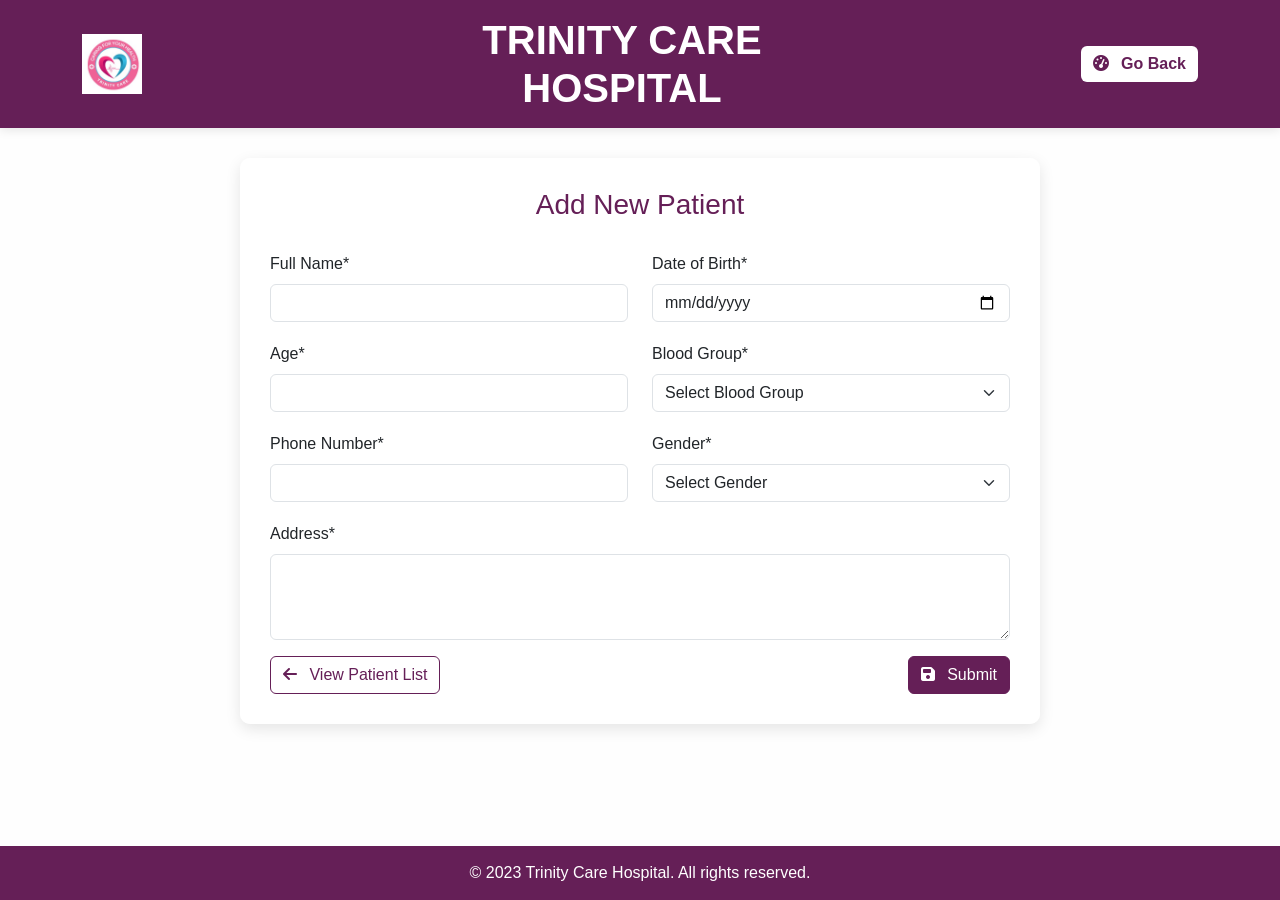
<file: add-patient.html>
<!DOCTYPE html>
<html lang="en">
<head>
  <meta charset="UTF-8">
  <meta name="viewport" content="width=device-width, initial-scale=1.0">
  <title>Add Patient - Trinity Care Hospital</title>
  <link href="https://cdn.jsdelivr.net/npm/bootstrap@5.3.0/dist/css/bootstrap.min.css" rel="stylesheet">
  <link rel="stylesheet" href="https://cdnjs.cloudflare.com/ajax/libs/font-awesome/6.4.0/css/all.min.css">
  <style>
    :root {
      --primary-color: #651f57;
      --primary-dark: #521847;
    }

    body {
      font-family: 'Segoe UI', Tahoma, Geneva, Verdana, sans-serif;
      background-color: #f5f5f5;
      display: flex;
      flex-direction: column;
      min-height: 100vh;
      background-image: linear-gradient(rgba(255,255,255,0.9), rgba(255,255,255,0.9)), 
                      url('https://images.unsplash.com/photo-1576091160550-2173dba999ef?ixlib=rb-4.0.3&ixid=M3wxMjA3fDB8MHxwaG90by1wYWdlfHx8fGVufDB8fHx8fA%3D%3D&auto=format&fit=crop&w=2070&q=80');
      background-size: cover;
      background-position: center;
      background-attachment: fixed;
    }

    .header {
      background-color: var(--primary-color);
      color: white;
      padding: 10px 0;
      box-shadow: 0 2px 10px rgba(0,0,0,0.1);
    }

    .logo {
      width: 60px;
      height: 50px;
    }

    .hospital-title {
      margin-left: 260px;
      font-weight: 600;
    }

    .form-container {
      max-width: 800px;
      margin: 30px auto;
      background-color: rgba(255, 255, 255, 0.95);
      border-radius: 10px;
      box-shadow: 0 5px 15px rgba(0,0,0,0.1);
      padding: 30px;
    }

    .form-header {
      color: var(--primary-color);
      text-align: center;
      margin-bottom: 30px;
    }

    .btn-primary {
      background-color: var(--primary-color);
      border-color: var(--primary-color);
    }

    .btn-primary:hover {
      background-color: var(--primary-dark);
      border-color: var(--primary-dark);
    }

    .btn-outline-primary {
      color: var(--primary-color);
      border-color: var(--primary-color);
    }

    .btn-outline-primary:hover {
      background-color: var(--primary-color);
      color: white;
    }

    .error-message {
      color: #dc3545;
      font-size: 0.875rem;
      margin-top: 0.25rem;
    }

    footer {
      background-color: var(--primary-color);
      color: white;
      padding: 15px 0;
      text-align: center;
      margin-top: auto;
    }

    .toast-container {
      position: fixed;
      top: 20px;
      right: 20px;
      z-index: 1100;
    }

    .patient-details {
      background-color: #f8f9fa;
      border-radius: 8px;
      padding: 20px;
      margin-top: 20px;
    }

    .detail-row {
      margin-bottom: 10px;
      padding-bottom: 10px;
      border-bottom: 1px solid #eee;
    }

    .detail-label {
      font-weight: 600;
      color: var(--primary-color);
    }

    @media (max-width: 768px) {
      .form-container {
        padding: 20px;
        margin: 20px 15px;
      }
    }
  </style>
</head>
<body>
  <header class="header py-3">
  <div class="container">
    <div class="row align-items-center">
      <div class="col-auto">
        <img src="logo.jpg" alt="Hospital Logo" class="logo" style="height: 60px;">
      </div>
      <div class="col text-center">
        <h1 class="hospital-title text-uppercase mb-0">Trinity Care Hospital</h1>
      </div>
      <div class="col-4 text-end">
        <a href="receptionist.html" class="btn btn-light fw-semibold" style="background-color: #ffffff; color: #651f57; border: none;">
          <i class="fas fa-tachometer-alt me-2"></i> Go Back
        </a>
      </div>
    </div>
  </div>
</header>


  <!-- Main Content -->
  <main class="flex-grow-1">
    <div class="container">
      <div class="form-container">
        <h3 class="form-header">Add New Patient</h3>
        
        <!-- Patient Form -->
        <form id="patientForm" novalidate>
          <div class="row mb-3">
            <div class="col-md-6">
              <label for="fullName" class="form-label">Full Name*</label>
              <input type="text" class="form-control" id="fullName" required>
              <div class="error-message" id="nameError"></div>
            </div>
            <div class="col-md-6">
              <label for="dob" class="form-label">Date of Birth*</label>
              <input type="date" class="form-control" id="dob" required>
              <div class="error-message" id="dobError"></div>
            </div>
          </div>
          <div class="row mb-3">
            <div class="col-md-6">
              <label for="age" class="form-label">Age*</label>
              <input type="number" class="form-control" id="age" required>
              <div class="error-message" id="ageError"></div>
            </div>
            <div class="col-md-6">
              <label for="bloodGroup" class="form-label">Blood Group*</label>
              <select class="form-select" id="bloodGroup" required>
                <option value="">Select Blood Group</option>
                <option value="A+">A+</option>
                <option value="A-">A-</option>
                <option value="B+">B+</option>
                <option value="B-">B-</option>
                <option value="AB+">AB+</option>
                <option value="AB-">AB-</option>
                <option value="O+">O+</option>
                <option value="O-">O-</option>
              </select>
              <div class="error-message" id="bloodError"></div>
            </div>
          </div>
          <div class="row mb-3">
            <div class="col-md-6">
              <label for="phone" class="form-label">Phone Number*</label>
              <input type="tel" class="form-control" id="phone" required>
              <div class="error-message" id="phoneError"></div>
            </div>
            <div class="col-md-6">
              <label for="gender" class="form-label">Gender*</label>
              <select class="form-select" id="gender" required>
                <option value="">Select Gender</option>
                <option value="Male">Male</option>
                <option value="Female">Female</option>
                <option value="Other">Other</option>
              </select>
              <div class="error-message" id="genderError"></div>
            </div>
          </div>
          <div class="mb-3">
            <label for="address" class="form-label">Address*</label>
            <textarea class="form-control" id="address" rows="3" required></textarea>
            <div class="error-message" id="addressError"></div>
          </div>
          <div class="d-flex justify-content-between">
            <button type="button" class="btn btn-outline-primary" onclick="window.location.href='patient-list.html'">
              <i class="fas fa-arrow-left me-2"></i> View Patient List
            </button>
            <button type="submit" class="btn btn-primary">
              <i class="fas fa-save me-2"></i> Submit
            </button>
          </div>
        </form>
        
        <!-- Patient Details Display (hidden by default) -->
        <div class="patient-details d-none" id="patientDetailsCard">
          <h4 class="text-center mb-4" style="color: var(--primary-color);">Patient Registered Successfully</h4>
          <div class="row">
            <div class="col-md-6">
              <div class="detail-row">
                <span class="detail-label">Patient ID:</span>
                <span id="displayId"></span>
              </div>
              <div class="detail-row">
                <span class="detail-label">Full Name:</span>
                <span id="displayName"></span>
              </div>
              <div class="detail-row">
                <span class="detail-label">Date of Birth:</span>
                <span id="displayDob"></span>
              </div>
              <div class="detail-row">
                <span class="detail-label">Age:</span>
                <span id="displayAge"></span>
              </div>
            </div>
            <div class="col-md-6">
              <div class="detail-row">
                <span class="detail-label">Gender:</span>
                <span id="displayGender"></span>
              </div>
              <div class="detail-row">
                <span class="detail-label">Blood Group:</span>
                <span id="displayBlood"></span>
              </div>
              <div class="detail-row">
                <span class="detail-label">Phone Number:</span>
                <span id="displayPhone"></span>
              </div>
            </div>
          </div>
          <div class="detail-row">
            <span class="detail-label">Address:</span>
            <span id="displayAddress"></span>
          </div>
          <div class="d-flex justify-content-between mt-4">
            <button type="button" class="btn btn-outline-primary" onclick="window.location.href='patient-list.html'">
              <i class="fas fa-list me-2"></i> View Patient List
            </button>
            <button type="button" class="btn btn-primary" onclick="resetForm()">
              <i class="fas fa-user-plus me-2"></i> Add Another Patient
            </button>
          </div>
        </div>
      </div>
    </div>
  </main>

  <!-- Footer -->
  <footer>
    <div class="container">
      <p class="mb-0">&copy; 2023 Trinity Care Hospital. All rights reserved.</p>
    </div>
  </footer>

  <!-- Toast Notification -->
  <div class="toast-container">
    <div class="toast align-items-center text-white bg-success" id="successToast" role="alert" aria-live="assertive" aria-atomic="true">
      <div class="d-flex">
        <div class="toast-body">Patient added successfully!</div>
        <button type="button" class="btn-close btn-close-white me-2 m-auto" data-bs-dismiss="toast" aria-label="Close"></button>
      </div>
    </div>
  </div>

  <script src="https://cdn.jsdelivr.net/npm/bootstrap@5.3.0/dist/js/bootstrap.bundle.min.js"></script>
  <script>
    document.addEventListener('DOMContentLoaded', function() {
      const form = document.getElementById('patientForm');
      const toast = new bootstrap.Toast(document.getElementById('successToast'));

      // Initialize patient data in localStorage if not exists
      if (!localStorage.getItem('patients')) {
        const initialPatients = {
          'PAT-1001': {
            name: 'John Smith',
            dob: '1988-03-15',
            age: 35,
            gender: 'Male',
            blood: 'A+',
            phone: '+1 555-123-4567',
            address: '123 Main St, Anytown, USA'
          },
          'PAT-1002': {
            name: 'Emily Johnson',
            dob: '1995-07-22',
            age: 28,
            gender: 'Female',
            blood: 'B-',
            phone: '+1 555-234-5678',
            address: '456 Oak Ave, Somewhere, USA'
          },
          'PAT-1003': {
            name: 'Michael Brown',
            dob: '1981-11-10',
            age: 42,
            gender: 'Male',
            blood: 'O+',
            phone: '+1 555-345-6789',
            address: '789 Pine Rd, Nowhere, USA'
          },
          'PAT-1004': {
            name: 'Sarah Williams',
            dob: '1992-09-05',
            age: 31,
            gender: 'Female',
            blood: 'AB+',
            phone: '+1 555-456-7890',
            address: '321 Elm St, Anywhere, USA'
          },
          'PAT-1005': {
            name: 'David Miller',
            dob: '1967-01-30',
            age: 56,
            gender: 'Male',
            blood: 'A-',
            phone: '+1 555-567-8901',
            address: '654 Maple Dr, Everywhere, USA'
          }
        };
        localStorage.setItem('patients', JSON.stringify(initialPatients));
      }

      // Auto-calculate age from DOB
      document.getElementById('dob').addEventListener('change', function() {
        const dob = new Date(this.value);
        const today = new Date();
        let age = today.getFullYear() - dob.getFullYear();
        const monthDiff = today.getMonth() - dob.getMonth();
        
        if (monthDiff < 0 || (monthDiff === 0 && today.getDate() < dob.getDate())) {
          age--;
        }
        
        document.getElementById('age').value = age > 0 ? age : '';
      });

      form.addEventListener('submit', function(e) {
        e.preventDefault();
        document.querySelectorAll('.error-message').forEach(el => el.textContent = '');

        let isValid = true;
const fullName = document.getElementById('fullName').value.trim();
const nameError = document.getElementById('nameError');

if (!fullName) {
  nameError.textContent = 'Full name is required';
  isValid = false;
} else if (fullName.length < 3) {
  nameError.textContent = 'Name must be at least 3 characters';
  isValid = false;
} else if (!/^[a-zA-Z\s]+$/.test(fullName)) {
  nameError.textContent = 'Only alphabets and spaces allowed';
  isValid = false;
} else {
  nameError.textContent = '';
}


        const dob = document.getElementById('dob').value;
        if (!dob) {
          document.getElementById('dobError').textContent = 'Date of birth is required';
          isValid = false;
        }

        const age = document.getElementById('age').value;
        if (!age) {
          document.getElementById('ageError').textContent = 'Age is required';
          isValid = false;
        } else if (age < 1 || age > 150) {
          document.getElementById('ageError').textContent = 'Age must be between 1 and 150';
          isValid = false;
        }

        const bloodGroup = document.getElementById('bloodGroup').value;
        if (!bloodGroup) {
          document.getElementById('bloodError').textContent = 'Blood group is required';
          isValid = false;
        }

        const gender = document.getElementById('gender').value;
        if (!gender) {
          document.getElementById('genderError').textContent = 'Gender is required';
          isValid = false;
        }

        const phone = document.getElementById('phone').value.trim();
        if (!phone) {
          document.getElementById('phoneError').textContent = 'Phone number is required';
          isValid = false;
        } else if (!/^\d{10}$/.test(phone)) {
          document.getElementById('phoneError').textContent = 'Phone number must be 10 digits';
          isValid = false;
        }

        const address = document.getElementById('address').value.trim();
        if (!address) {
          document.getElementById('addressError').textContent = 'Address is required';
          isValid = false;
        }

        if (isValid) {
          // Generate patient ID
          const patients = JSON.parse(localStorage.getItem('patients'));
          const patientIds = Object.keys(patients).map(id => parseInt(id.split('-')[1]));
          const patientId = 'PAT-' + (Math.max(...patientIds) + 1);
          
          // Create patient object
          const patient = {
            name: fullName,
            dob: dob,
            age: age,
            gender: gender,
            blood: bloodGroup,
            phone: phone,
            address: address
          };
          
          // Add to localStorage
          patients[patientId] = patient;
          localStorage.setItem('patients', JSON.stringify(patients));
          
          // Display success message
          document.getElementById('displayId').textContent = patientId;
          document.getElementById('displayName').textContent = fullName;
          document.getElementById('displayDob').textContent = new Date(dob).toLocaleDateString();
          document.getElementById('displayAge').textContent = age;
          document.getElementById('displayGender').textContent = gender;
          document.getElementById('displayBlood').textContent = bloodGroup;
          document.getElementById('displayPhone').textContent = phone;
          document.getElementById('displayAddress').textContent = address;
          
          form.classList.add('d-none');
          document.getElementById('patientDetailsCard').classList.remove('d-none');
          toast.show();
        }
      });
    });

    function resetForm() {
      document.getElementById('patientForm').reset();
      document.getElementById('patientForm').classList.remove('d-none');
      document.getElementById('patientDetailsCard').classList.add('d-none');
    }
  </script>
</body>
</html>
</file>
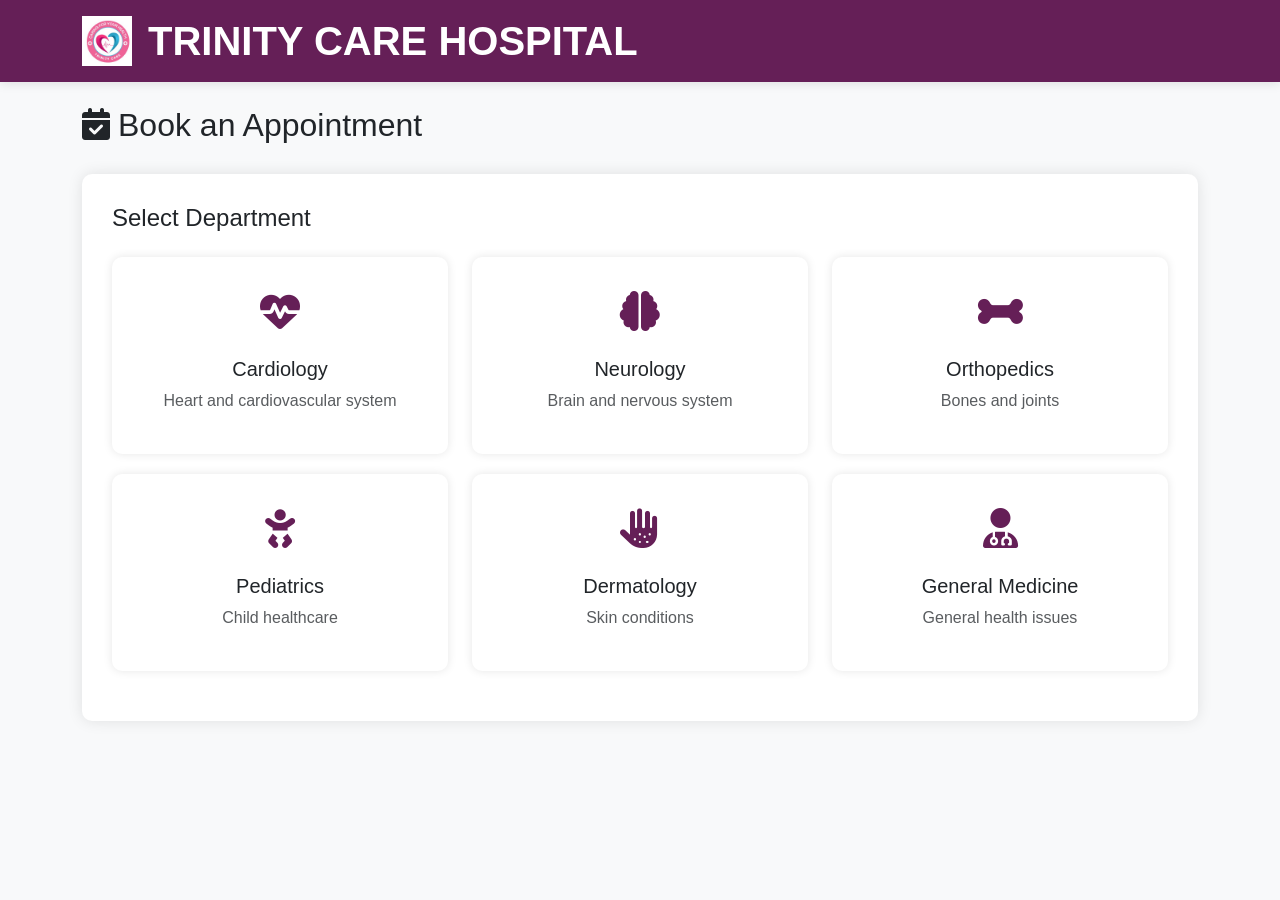
<file: Appointment.html>
<!DOCTYPE html>
<html lang="en">
<head>
  <meta charset="UTF-8">
  <meta name="viewport" content="width=device-width, initial-scale=1.0">
  <title>Book Appointment - Trinity Care Hospital</title>
  <link href="https://cdn.jsdelivr.net/npm/bootstrap@5.3.0/dist/css/bootstrap.min.css" rel="stylesheet">
  <link rel="stylesheet" href="https://cdnjs.cloudflare.com/ajax/libs/font-awesome/6.4.0/css/all.min.css">
  <style>
    :root {
      --primary-color: #651f57;
      --primary-dark: #521847;
    }

    body {
      font-family: 'Segoe UI', Tahoma, Geneva, Verdana, sans-serif;
      background-color: #f8f9fa;
    }

    .header {
      background-color: var(--primary-color);
      color: white;
      box-shadow: 0 2px 10px rgba(0,0,0,0.1);
    }

    .logo {
      width: 50px;
      height: 50px;
    }

    .hospital-title {
      font-weight: 600;
    }

    .appointment-container {
      background-color: white;
      border-radius: 10px;
      box-shadow: 0 0 15px rgba(0,0,0,0.1);
      padding: 30px;
      margin-top: 30px;
    }

    .department-card {
      border: none;
      border-radius: 10px;
      box-shadow: 0 0 10px rgba(0,0,0,0.1);
      transition: transform 0.3s ease;
      margin-bottom: 20px;
      cursor: pointer;
    }

    .department-card:hover {
      transform: translateY(-5px);
      box-shadow: 0 5px 15px rgba(0,0,0,0.1);
    }

    .department-card .card-body {
      padding: 25px;
    }

    .department-icon {
      font-size: 2.5rem;
      color: var(--primary-color);
      margin-bottom: 15px;
    }

    .footer {
      background-color: var(--primary-color);
      color: white;
      margin-top: 50px;
    }

    .btn-primary {
      background-color: var(--primary-color);
      border-color: var(--primary-color);
    }

    .btn-primary:hover {
      background-color: var(--primary-dark);
      border-color: var(--primary-dark);
    }

    .doctor-card {
      border-left: 4px solid var(--primary-color);
      margin-bottom: 20px;
      transition: all 0.3s ease;
    }

    .doctor-card:hover {
      box-shadow: 0 5px 15px rgba(0,0,0,0.1);
    }

    .doctor-img {
      width: 80px;
      height: 80px;
      border-radius: 50%;
      object-fit: cover;
      border: 3px solid var(--primary-color);
    }

    .specialization-badge {
      background-color: var(--primary-dark);
      color: white;
    }

    .department-details {
      display: none;
      margin-top: 30px;
    }

    .back-to-departments {
      cursor: pointer;
      color: var(--primary-color);
    }

    .back-to-departments:hover {
      text-decoration: underline;
    }

    .availability-badge {
      font-size: 0.8rem;
    }

    @media (max-width: 767.98px) {
      .department-card {
        margin-bottom: 15px;
      }
      
      .doctor-card {
        text-align: center;
      }

      .doctor-img {
        margin: 0 auto 15px;
      }
    }
  </style>
</head>
<body>
  <!-- Header -->
  <header class="header py-3">
    <div class="container">
      <div class="d-flex justify-content-between align-items-center">
        <div class="d-flex align-items-center">
          <img src="logo.jpg" alt="Hospital Logo" class="logo">
          <h1 class="hospital-title mb-0 ms-3">TRINITY CARE HOSPITAL</h1>
        </div>
      </div>
    </div>
  </header>

  <!-- Main Content -->
  <div class="container py-4">
    <h2 class="mb-4"><i class="fas fa-calendar-check me-2"></i>Book an Appointment</h2>
    
    <!-- Department Selection -->
    <div class="appointment-container" id="departmentSelection">
      <h4 class="mb-4">Select Department</h4>
      <div class="row">
        <!-- Cardiology -->
        <div class="col-md-4">
          <div class="card department-card" onclick="showDepartment('Cardiology')">
            <div class="card-body text-center">
              <div class="department-icon">
                <i class="fas fa-heartbeat"></i>
              </div>
              <h5>Cardiology</h5>
              <p class="text-muted">Heart and cardiovascular system</p>
            </div>
          </div>
        </div>
        
        <!-- Neurology -->
        <div class="col-md-4">
          <div class="card department-card" onclick="showDepartment('Neurology')">
            <div class="card-body text-center">
              <div class="department-icon">
                <i class="fas fa-brain"></i>
              </div>
              <h5>Neurology</h5>
              <p class="text-muted">Brain and nervous system</p>
            </div>
          </div>
        </div>
        
        <!-- Orthopedics -->
        <div class="col-md-4">
          <div class="card department-card" onclick="showDepartment('Orthopedics')">
            <div class="card-body text-center">
              <div class="department-icon">
                <i class="fas fa-bone"></i>
              </div>
              <h5>Orthopedics</h5>
              <p class="text-muted">Bones and joints</p>
            </div>
          </div>
        </div>
        
        <!-- Pediatrics -->
        <div class="col-md-4">
          <div class="card department-card" onclick="showDepartment('Pediatrics')">
            <div class="card-body text-center">
              <div class="department-icon">
                <i class="fas fa-baby"></i>
              </div>
              <h5>Pediatrics</h5>
              <p class="text-muted">Child healthcare</p>
            </div>
          </div>
        </div>
        
        <!-- Dermatology -->
        <div class="col-md-4">
          <div class="card department-card" onclick="showDepartment('Dermatology')">
            <div class="card-body text-center">
              <div class="department-icon">
                <i class="fas fa-allergies"></i>
              </div>
              <h5>Dermatology</h5>
              <p class="text-muted">Skin conditions</p>
            </div>
          </div>
        </div>
        
        <!-- General Medicine -->
        <div class="col-md-4">
          <div class="card department-card" onclick="showDepartment('General Medicine')">
            <div class="card-body text-center">
              <div class="department-icon">
                <i class="fas fa-user-md"></i>
              </div>
              <h5>General Medicine</h5>
              <p class="text-muted">General health issues</p>
            </div>
          </div>
        </div>
      </div>
    </div>

    <!-- Department Details -->
    <div class="department-details" id="departmentDetails">
      <div class="d-flex justify-content-between align-items-center mb-4">
        <h4 id="departmentTitle">Department Doctors</h4>
        <div class="back-to-departments" onclick="backToDepartments()">
          <i class="fas fa-arrow-left me-1"></i> Back to Departments
        </div>
      </div>
      
      <div class="appointment-container">
        <div id="doctorsList"></div>
      </div>
    </div>
  </div>

  <script>
    const doctorsData = {
      'Cardiology': [
        {
          id: 'DOC-101',
          name: 'Dr. Sarah Johnson',
          specialization: 'Interventional Cardiologist',
          experience: '15 years',
          availability: 'Mon, Wed, Fri (9am - 4pm)',
          image: 'https://randomuser.me/api/portraits/women/65.jpg',
          bio: 'Specializes in angioplasty and stent placement. Board certified with extensive experience in treating coronary artery disease.'
        },
        {
          id: 'DOC-102',
          name: 'Dr. Michael Chen',
          specialization: 'Electrophysiologist',
          experience: '12 years',
          availability: 'Tue, Thu (10am - 6pm)',
          image: 'https://randomuser.me/api/portraits/men/32.jpg',
          bio: 'Expert in heart rhythm disorders and pacemaker implantation. Published researcher in arrhythmia treatments.'
        },
        {
          id: 'DOC-103',
          name: 'Dr. Robert Williams',
          specialization: 'Heart Failure Specialist',
          experience: '18 years',
          availability: 'Mon-Fri (8am - 2pm)',
          image: 'https://randomuser.me/api/portraits/men/75.jpg',
          bio: 'Focuses on advanced heart failure management and transplant cardiology. Leads our heart failure program.'
        }
      ],
      'Neurology': [
        {
          id: 'DOC-201',
          name: 'Dr. Emily Park',
          specialization: 'Epilepsy Specialist',
          experience: '10 years',
          availability: 'Mon, Wed, Fri (8:30am - 3:30pm)',
          image: 'https://randomuser.me/api/portraits/women/44.jpg',
          bio: 'Specializes in seizure disorders and EEG interpretation. Director of our epilepsy monitoring unit.'
        },
        {
          id: 'DOC-202',
          name: 'Dr. David Miller',
          specialization: 'Stroke Neurologist',
          experience: '14 years',
          availability: 'Tue, Thu (9am - 5pm)',
          image: 'https://randomuser.me/api/portraits/men/22.jpg',
          bio: 'Expert in acute stroke treatment and prevention. Heads our stroke center and thrombectomy program.'
        },
        {
          id: 'DOC-203',
          name: 'Dr. Lisa Rodriguez',
          specialization: 'Movement Disorders',
          experience: '9 years',
          availability: 'Mon-Fri (10am - 4pm)',
          image: 'https://randomuser.me/api/portraits/women/33.jpg',
          bio: 'Specializes in Parkinson\'s disease and other movement disorders. Offers advanced botulinum toxin therapies.'
        }
      ],
      'Orthopedics': [
        {
          id: 'DOC-301',
          name: 'Dr. James Wilson',
          specialization: 'Joint Replacement Surgeon',
          experience: '20 years',
          availability: 'Mon, Thu (8am - 3pm)',
          image: 'https://randomuser.me/api/portraits/men/45.jpg',
          bio: 'Performs over 300 joint replacements annually. Pioneer in minimally invasive hip and knee procedures.'
        },
        {
          id: 'DOC-302',
          name: 'Dr. Priya Patel',
          specialization: 'Spine Surgeon',
          experience: '11 years',
          availability: 'Tue, Fri (9am - 5pm)',
          image: 'https://randomuser.me/api/portraits/women/28.jpg',
          bio: 'Expert in spinal deformities and minimally invasive spine surgery. Fellowship trained in complex spine reconstruction.'
        },
        {
          id: 'DOC-303',
          name: 'Dr. Kevin Brown',
          specialization: 'Sports Medicine',
          experience: '8 years',
          availability: 'Mon-Fri (8am - 4pm)',
          image: 'https://randomuser.me/api/portraits/men/68.jpg',
          bio: 'Team physician for local sports teams. Specializes in arthroscopic surgery and sports injuries.'
        }
      ],
      'Pediatrics': [
        {
          id: 'DOC-401',
          name: 'Dr. Anna Thompson',
          specialization: 'Neonatology',
          experience: '16 years',
          availability: 'Mon-Fri (9am - 3pm)',
          image: 'https://randomuser.me/api/portraits/women/52.jpg',
          bio: 'Director of our NICU. Specializes in care of premature and critically ill newborns.'
        },
        {
          id: 'DOC-402',
          name: 'Dr. Carlos Mendez',
          specialization: 'Pediatric Cardiology',
          experience: '13 years',
          availability: 'Mon, Wed, Fri (10am - 5pm)',
          image: 'https://randomuser.me/api/portraits/men/41.jpg',
          bio: 'Expert in congenital heart defects. Performs pediatric echocardiograms and cardiac interventions.'
        },
        {
          id: 'DOC-403',
          name: 'Dr. Jennifer Lee',
          specialization: 'General Pediatrics',
          experience: '7 years',
          availability: 'Tue, Thu (8:30am - 4:30pm)',
          image: 'https://randomuser.me/api/portraits/women/36.jpg',
          bio: 'Provides comprehensive care for children from birth through adolescence. Focus on preventive care.'
        }
      ],
      'Dermatology': [
        {
          id: 'DOC-501',
          name: 'Dr. Amanda Scott',
          specialization: 'Mohs Surgery',
          experience: '12 years',
          availability: 'Mon, Wed (8am - 4pm)',
          image: 'https://randomuser.me/api/portraits/women/48.jpg',
          bio: 'Specializes in skin cancer treatment and reconstruction. High success rate for basal and squamous cell carcinoma removal.'
        },
        {
          id: 'DOC-502',
          name: 'Dr. Ryan Kim',
          specialization: 'Cosmetic Dermatology',
          experience: '9 years',
          availability: 'Tue, Thu, Fri (10am - 6pm)',
          image: 'https://randomuser.me/api/portraits/men/29.jpg',
          bio: 'Expert in laser treatments, fillers, and anti-aging procedures. Certified in advanced cosmetic techniques.'
        },
        {
          id: 'DOC-503',
          name: 'Dr. Olivia Martin',
          specialization: 'Pediatric Dermatology',
          experience: '11 years',
          availability: 'Mon-Fri (9am - 3pm)',
          image: 'https://randomuser.me/api/portraits/women/61.jpg',
          bio: 'Specializes in skin conditions affecting children including eczema, birthmarks, and genetic skin disorders.'
        }
      ],
      'General Medicine': [
        {
          id: 'DOC-601',
          name: 'Dr. Richard Davis',
          specialization: 'Internal Medicine',
          experience: '25 years',
          availability: 'Mon-Fri (8am - 2pm)',
          image: 'https://randomuser.me/api/portraits/men/55.jpg',
          bio: 'Provides comprehensive adult care with focus on chronic disease management and preventive medicine.'
        },
        {
          id: 'DOC-602',
          name: 'Dr. Susan Baker',
          specialization: 'Family Medicine',
          experience: '15 years',
          availability: 'Mon, Wed, Fri (9am - 5pm)',
          image: 'https://randomuser.me/api/portraits/women/42.jpg',
          bio: 'Cares for patients of all ages with emphasis on whole-family health and wellness.'
        },
        {
          id: 'DOC-603',
          name: 'Dr. Thomas Clark',
          specialization: 'Geriatric Medicine',
          experience: '18 years',
          availability: 'Tue, Thu (8:30am - 4:30pm)',
          image: 'https://randomuser.me/api/portraits/men/63.jpg',
          bio: 'Specializes in care of older adults with complex medical needs. Focus on maintaining independence and quality of life.'
        }
      ]
    };

    function showDepartment(department) {
      document.getElementById('departmentSelection').style.display = 'none';
      
      const deptDetails = document.getElementById('departmentDetails');
      deptDetails.style.display = 'block';
      document.getElementById('departmentTitle').textContent = `${department} Department - Our Specialists`;
      
      const doctorsList = document.getElementById('doctorsList');
      doctorsList.innerHTML = '';
      
      const doctors = doctorsData[department];
      doctors.forEach(doctor => {
        const doctorCard = document.createElement('div');
        doctorCard.className = 'card doctor-card mb-3';
        doctorCard.innerHTML = `
          <div class="card-body">
            <div class="row align-items-center">
              <div class="col-md-2 text-center">
                <img src="${doctor.image}" alt="${doctor.name}" class="doctor-img mb-3 mb-md-0">
              </div>
              <div class="col-md-7">
                <h5>${doctor.name}</h5>
                <span class="badge specialization-badge mb-2">${doctor.specialization}</span>
                <p class="mb-1"><strong>Experience:</strong> ${doctor.experience}</p>
                <p class="mb-1"><strong>Availability:</strong> <span class="badge bg-success availability-badge">${doctor.availability}</span></p>
                <p class="mb-0">${doctor.bio}</p>
              </div>
              <div class="col-md-3 text-center text-md-end">
                <button class="btn btn-primary mt-2" onclick="bookAppointment('${department}', '${doctor.id}')">
                  <i class="fas fa-calendar-plus me-1"></i> Book Appointment
                </button>
              </div>
            </div>
          </div>
        `;
        doctorsList.appendChild(doctorCard);
      });
    }

    function bookAppointment(department, doctorId) {
      // Redirect to fee payment page with doctor details
      window.location.href = `feepayment.html?department=${encodeURIComponent(department)}&doctorId=${doctorId}`;
    }

    function backToDepartments() {
      document.getElementById('departmentDetails').style.display = 'none';
      document.getElementById('departmentSelection').style.display = 'block';
    }

    // Initialize the page
    document.getElementById('departmentDetails').style.display = 'none';
  </script>
</body>
</html>
</file>
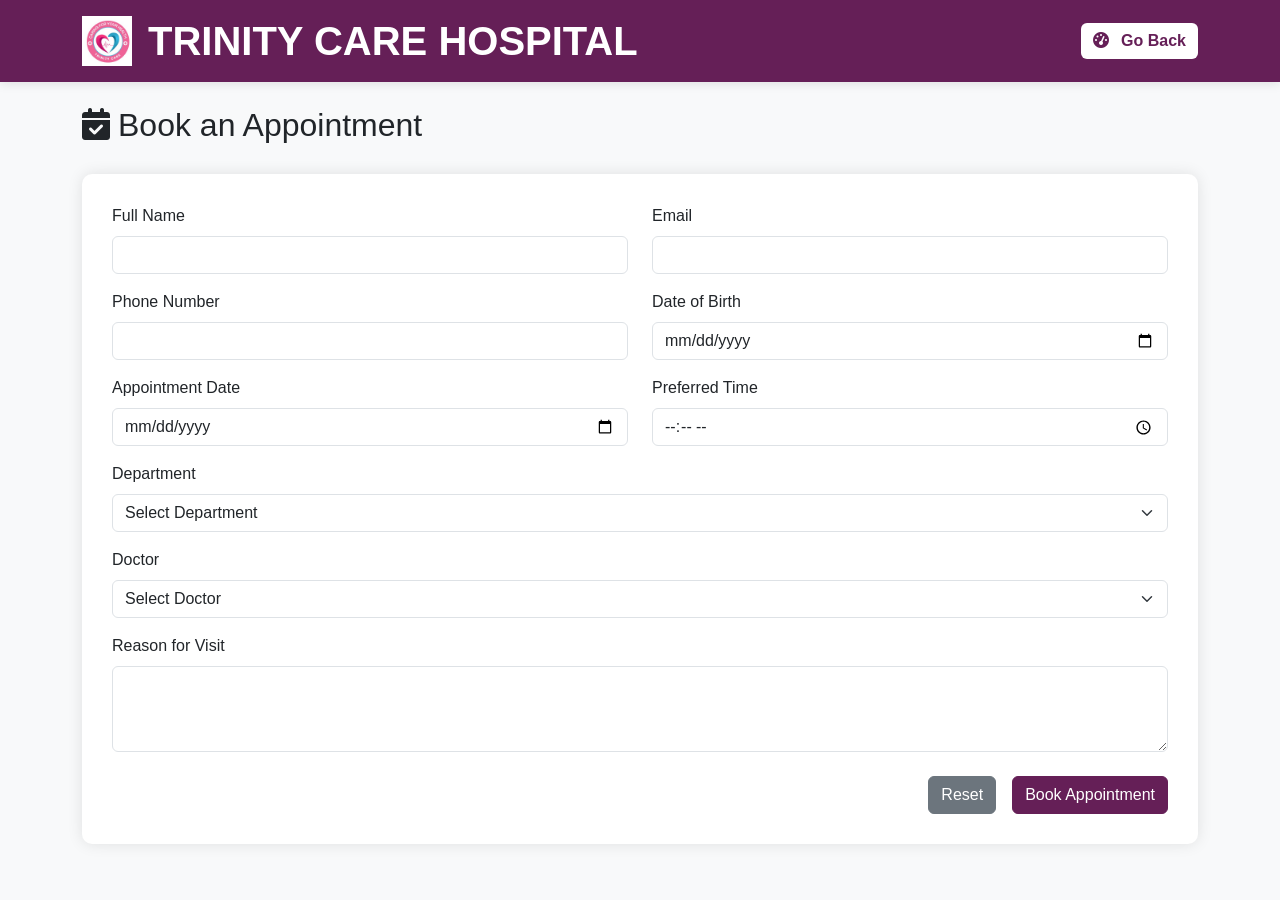
<file: book.html>
<!DOCTYPE html>
<html lang="en">
<head>
  <meta charset="UTF-8">
  <meta name="viewport" content="width=device-width, initial-scale=1.0">
  <title>Book Appointment - Trinity Care Hospital</title>
  <link href="https://cdn.jsdelivr.net/npm/bootstrap@5.3.0/dist/css/bootstrap.min.css" rel="stylesheet">
  <link rel="stylesheet" href="https://cdnjs.cloudflare.com/ajax/libs/font-awesome/6.4.0/css/all.min.css">
  <style>
    :root {
      --primary-color: #651f57;
      --primary-dark: #521847;
    }

    body {
      font-family: 'Segoe UI', Tahoma, Geneva, Verdana, sans-serif;
      background-color: #f8f9fa;
    }

    .header {
      background-color: var(--primary-color);
      color: white;
      box-shadow: 0 2px 10px rgba(0,0,0,0.1);
    }

    .logo {
      width: 50px;
      height: 50px;
    }

    .hospital-title {
      font-weight: 600;
    }

    .appointment-container {
      background-color: white;
      border-radius: 10px;
      box-shadow: 0 0 15px rgba(0,0,0,0.1);
      padding: 30px;
      margin-top: 30px;
    }

    .btn-primary {
      background-color: var(--primary-color);
      border-color: var(--primary-color);
    }

    .btn-primary:hover {
      background-color: var(--primary-dark);
      border-color: var(--primary-dark);
    }

    .confirmation-card {
      background-color: var(--primary-color);
      color: white;
      border-radius: 10px;
      padding: 30px;
      box-shadow: 0 5px 20px rgba(0,0,0,0.2);
      margin-top: 30px;
      text-align: center;
    }

    .confirmation-icon {
      font-size: 4rem;
      margin-bottom: 20px;
      color: #fff;
    }

    .slot-number {
      font-size: 2rem;
      font-weight: bold;
      letter-spacing: 2px;
      background-color: rgba(255,255,255,0.2);
      padding: 10px 20px;
      border-radius: 5px;
      display: inline-block;
      margin: 15px 0;
    }

    .patient-name {
      font-size: 1.5rem;
      margin-bottom: 20px;
    }

    .print-btn {
      margin-top: 20px;
      background-color: white;
      color: var(--primary-color);
      border: none;
    }

    .print-btn:hover {
      background-color: #f8f9fa;
      color: var(--primary-dark);
    }

    @media print {
      body * {
        visibility: hidden;
      }
      .confirmation-card, .confirmation-card * {
        visibility: visible;
      }
      .confirmation-card {
        position: absolute;
        left: 0;
        top: 0;
        width: 100%;
        box-shadow: none;
      }
      .print-btn {
        display: none;
      }
    }
  </style>
</head>
<body>
  <!-- Header -->
  <header class="header py-3">
    <div class="container">
      <div class="d-flex justify-content-between align-items-center">
        <div class="d-flex align-items-center">
          <img src="logo.jpg" alt="Hospital Logo" class="logo">
          <h1 class="hospital-title mb-0 ms-3">TRINITY CARE HOSPITAL</h1>
        </div>
        <div class="col-4 text-end">
        <a href="index.html" class="btn btn-light fw-semibold" style="background-color: #ffffff; color: #651f57; border: none;">
          <i class="fas fa-tachometer-alt me-2"></i> Go Back
        </a>
      </div>
      </div>
    </div>
  </header>

  <!-- Main Content -->
  <div class="container py-4">
    <h2 class="mb-4"><i class="fas fa-calendar-check me-2"></i>Book an Appointment</h2>
    
    <div class="appointment-container">
      <form id="appointmentForm">
        <div class="row mb-3">
          <div class="col-md-6">
            <label class="form-label">Full Name</label>
            <input type="text" class="form-control" id="fullName" required>
          </div>
          <div class="col-md-6">
            <label class="form-label">Email</label>
            <input type="email" class="form-control" id="email" required>
          </div>
        </div>

        <div class="row mb-3">
          <div class="col-md-6">
            <label class="form-label">Phone Number</label>
            <input type="tel" class="form-control" id="phone" pattern="[0-9]{10}" required>
          </div>
          <div class="col-md-6">
            <label class="form-label">Date of Birth</label>
            <input type="date" class="form-control" id="dob" required>
          </div>
        </div>

        <div class="row mb-3">
          <div class="col-md-6">
            <label class="form-label">Appointment Date</label>
            <input type="date" class="form-control" id="appointmentDate" required>
          </div>
          <div class="col-md-6">
            <label class="form-label">Preferred Time</label>
            <input type="time" class="form-control" id="appointmentTime" required>
          </div>
        </div>

        <div class="mb-3">
          <label class="form-label">Department</label>
          <select class="form-select" id="department" required>
            <option value="">Select Department</option>
            <option value="Cardiology">Cardiology</option>
            <option value="Neurology">Neurology</option>
            <option value="Orthopedics">Orthopedics</option>
            <option value="Pediatrics">Pediatrics</option>
            <option value="Dermatology">Dermatology</option>
            <option value="General Medicine">General Medicine</option>
          </select>
        </div>

        <div class="mb-3">
          <label class="form-label">Doctor</label>
          <select class="form-select" id="doctor" required>
            <option value="">Select Doctor</option>
          </select>
        </div>

        <div class="mb-3">
          <label class="form-label">Reason for Visit</label>
          <textarea class="form-control" id="reason" rows="3"></textarea>
        </div>

        <div class="d-flex justify-content-end mt-4">
          <button type="reset" class="btn btn-secondary me-3">Reset</button>
          <button type="submit" class="btn btn-primary">Book Appointment</button>
        </div>
      </form>

      <!-- Confirmation Section (initially hidden) -->
      <div id="confirmationSection" class="confirmation-card d-none">
        <div class="confirmation-icon">
          <i class="fas fa-check-circle"></i>
        </div>
        <h3>Appointment Confirmed!</h3>
        <div class="patient-name" id="confirmedPatientName"></div>
        <div class="slot-number" id="slotNumber"></div>
        <p>Your appointment details have been sent to your email.</p>
        <p id="appointmentDetails"></p>
        <button class="btn print-btn" onclick="window.print()">
          <i class="fas fa-print me-2"></i>Print Confirmation
        </button>
      </div>
    </div>
  </div>

  <script>
    // Doctor data by department
    const departmentDoctors = {
      'Cardiology': [
        { id: 'DOC-101', name: 'Dr. Sarah Johnson' },
        { id: 'DOC-102', name: 'Dr. Michael Chen' },
        { id: 'DOC-103', name: 'Dr. Robert Williams' }
      ],
      'Neurology': [
        { id: 'DOC-201', name: 'Dr. Emily Park' },
        { id: 'DOC-202', name: 'Dr. David Miller' },
        { id: 'DOC-203', name: 'Dr. Lisa Rodriguez' }
      ],
      'Orthopedics': [
        { id: 'DOC-301', name: 'Dr. James Wilson' },
        { id: 'DOC-302', name: 'Dr. Priya Patel' },
        { id: 'DOC-303', name: 'Dr. Kevin Brown' }
      ],
      'Pediatrics': [
        { id: 'DOC-401', name: 'Dr. Anna Thompson' },
        { id: 'DOC-402', name: 'Dr. Carlos Mendez' },
        { id: 'DOC-403', name: 'Dr. Jennifer Lee' }
      ],
      'Dermatology': [
        { id: 'DOC-501', name: 'Dr. Amanda Scott' },
        { id: 'DOC-502', name: 'Dr. Ryan Kim' },
        { id: 'DOC-503', name: 'Dr. Olivia Martin' }
      ],
      'General Medicine': [
        { id: 'DOC-601', name: 'Dr. Richard Davis' },
        { id: 'DOC-602', name: 'Dr. Susan Baker' },
        { id: 'DOC-603', name: 'Dr. Thomas Clark' }
      ]
    };

    // Populate doctors based on selected department
    document.getElementById('department').addEventListener('change', function() {
      const doctorSelect = document.getElementById('doctor');
      doctorSelect.innerHTML = '<option value="">Select Doctor</option>';
      
      const selectedDept = this.value;
      if (selectedDept && departmentDoctors[selectedDept]) {
        departmentDoctors[selectedDept].forEach(doctor => {
          const option = document.createElement('option');
          option.value = doctor.id;
          option.textContent = doctor.name;
          doctorSelect.appendChild(option);
        });
      }
    });

    // Form submission
    document.getElementById('appointmentForm').addEventListener('submit', function(e) {
      e.preventDefault();
      
      // Validate phone number
      const phone = document.getElementById('phone').value.trim();
      if (!/^\d{10}$/.test(phone)) {
        alert('Please enter a valid 10-digit phone number');
        return;
      }
      
      // Validate appointment date (not in past)
      const appointmentDate = new Date(document.getElementById('appointmentDate').value);
      const today = new Date();
      today.setHours(0, 0, 0, 0);
      
      if (appointmentDate < today) {
        alert('Appointment date cannot be in the past');
        return;
      }
      
      // Generate slot number
      const slotNumber = 'TCH-' + Math.floor(Math.random() * 9000 + 1000);
      
      // Get patient name
      const patientName = document.getElementById('fullName').value;
      
      // Get appointment details
      const department = document.getElementById('department').value;
      const doctorId = document.getElementById('doctor').value;
      const doctorName = document.getElementById('doctor').options[document.getElementById('doctor').selectedIndex].text;
      const appointmentDateStr = document.getElementById('appointmentDate').value;
      const appointmentTime = document.getElementById('appointmentTime').value;
      
      // Format date for display
      const formattedDate = new Date(appointmentDateStr).toLocaleDateString('en-US', {
        weekday: 'long',
        year: 'numeric',
        month: 'long',
        day: 'numeric'
      });
      
      // Show confirmation
      document.getElementById('confirmationSection').classList.remove('d-none');
      document.getElementById('confirmedPatientName').textContent = patientName;
      document.getElementById('slotNumber').textContent = slotNumber;
      
      document.getElementById('appointmentDetails').innerHTML = `
        <p><strong>Department:</strong> ${department}</p>
        <p><strong>Doctor:</strong> ${doctorName}</p>
        <p><strong>Date:</strong> ${formattedDate}</p>
        <p><strong>Time:</strong> ${appointmentTime}</p>
      `;
      
      // Scroll to confirmation
      document.getElementById('confirmationSection').scrollIntoView({
        behavior: 'smooth'
      });
      
      // Hide the form
      document.getElementById('appointmentForm').classList.add('d-none');
    });
  </script>
</body>
</html>
</file>
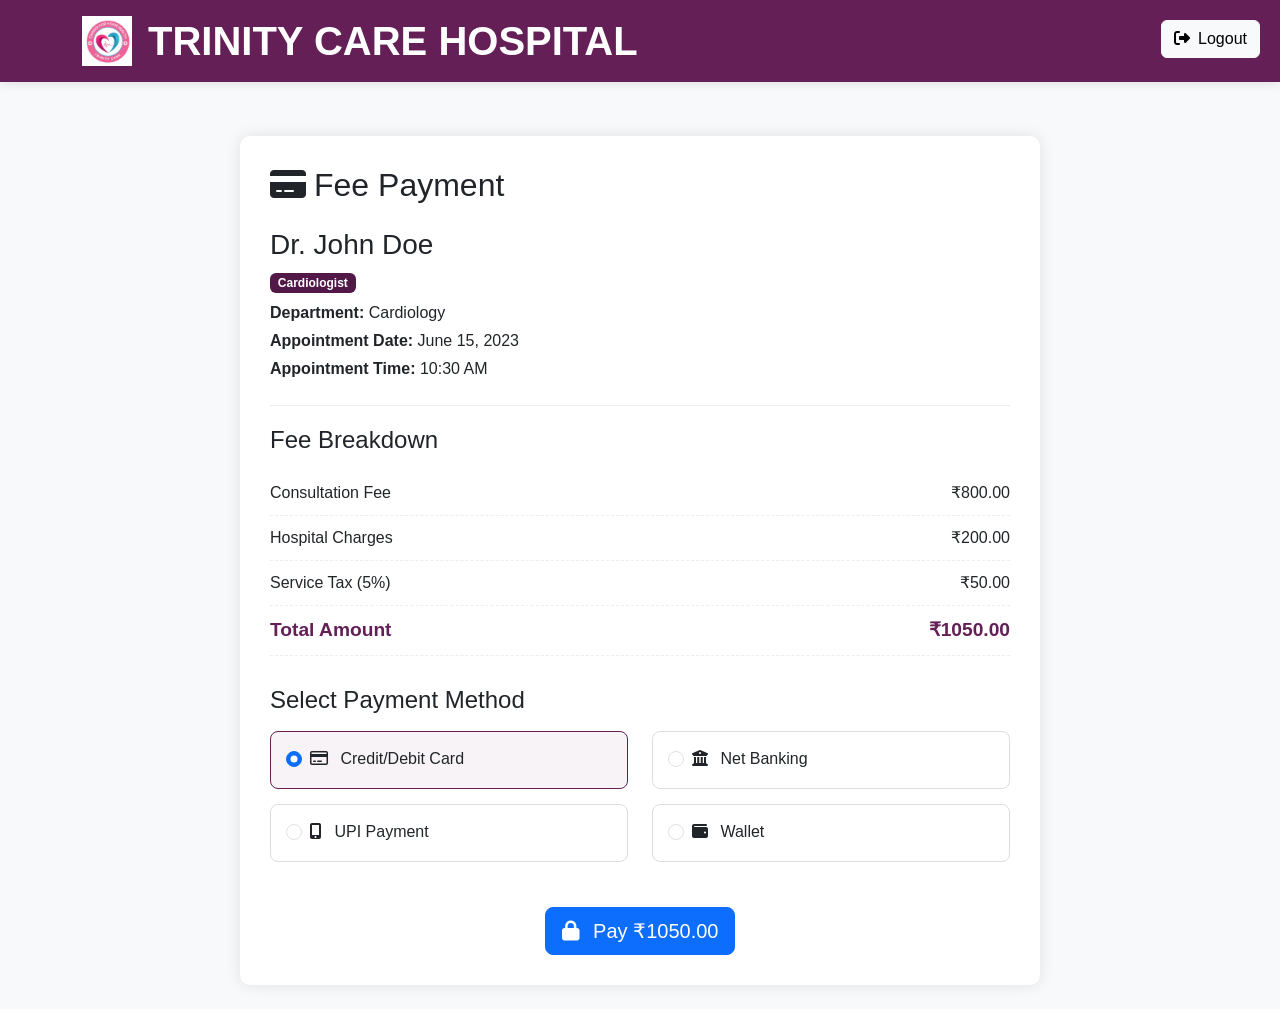
<file: feepayment.html>
<!DOCTYPE html>
<html lang="en">
<head>
  <meta charset="UTF-8">
  <meta name="viewport" content="width=device-width, initial-scale=1.0">
  <title>Fee Payment - Trinity Care Hospital</title>
  <link href="https://cdn.jsdelivr.net/npm/bootstrap@5.3.0/dist/css/bootstrap.min.css" rel="stylesheet">
  <link rel="stylesheet" href="https://cdnjs.cloudflare.com/ajax/libs/font-awesome/6.4.0/css/all.min.css">
  <style>
    :root {
      --primary-color: #651f57;
      --primary-dark: #521847;
    }

    body {
      font-family: 'Segoe UI', Tahoma, Geneva, Verdana, sans-serif;
      background-color: #f8f9fa;
    }

    .header {
      background-color: var(--primary-color);
      color: white;
      box-shadow: 0 2px 10px rgba(0,0,0,0.1);
    }

    .logo {
      width: 50px;
      height: 50px;
    }

    .hospital-title {
      font-weight: 600;
    }

    .payment-container {
      background-color: white;
      border-radius: 10px;
      box-shadow: 0 0 15px rgba(0,0,0,0.1);
      padding: 30px;
      margin-top: 30px;
      max-width: 800px;
      margin-left: auto;
      margin-right: auto;
    }

    .doctor-info {
      border-bottom: 1px solid #eee;
      padding-bottom: 20px;
      margin-bottom: 20px;
    }

    .specialization-badge {
      background-color: var(--primary-dark);
      color: white;
    }

    .fee-details {
      margin-bottom: 30px;
    }

    .fee-item {
      display: flex;
      justify-content: space-between;
      padding: 10px 0;
      border-bottom: 1px dashed #eee;
    }

    .total-fee {
      font-weight: bold;
      font-size: 1.2rem;
      color: var(--primary-color);
    }

    .payment-methods {
      margin-bottom: 30px;
    }

    .payment-card {
      border: 1px solid #ddd;
      border-radius: 8px;
      padding: 15px;
      margin-bottom: 15px;
      cursor: pointer;
      transition: all 0.3s ease;
    }

    .payment-card:hover {
      border-color: var(--primary-color);
      box-shadow: 0 0 10px rgba(101, 31, 87, 0.1);
    }

    .payment-card.active {
      border-color: var(--primary-color);
      background-color: rgba(101, 31, 87, 0.05);
    }

    .confirmation-container {
      text-align: center;
      padding: 40px 20px;
      display: none;
    }

    .confirmation-icon {
      font-size: 5rem;
      color: #28a745;
      margin-bottom: 20px;
    }

    .slot-number {
      font-size: 1.5rem;
      font-weight: bold;
      color: var(--primary-color);
      margin: 20px 0;
    }

    .appointment-ticket {
      background-color: white;
      border: 1px solid #ddd;
      border-radius: 8px;
      padding: 30px;
      margin-top: 30px;
      max-width: 500px;
      margin-left: auto;
      margin-right: auto;
    }

    .logout-btn {
      position: absolute;
      top: 20px;
      right: 20px;
    }

    @media (max-width: 767.98px) {
      .logout-btn {
        position: static;
        margin-top: 15px;
        width: 100%;
      }

      .header .d-flex {
        flex-direction: column;
      }
    }
  </style>
</head>
<body>
  <!-- Header -->
  <header class="header py-3">
    <div class="container">
      <div class="d-flex justify-content-between align-items-center">
        <div class="d-flex align-items-center">
          <img src="logo.jpg" alt="Hospital Logo" class="logo">
          <h1 class="hospital-title mb-0 ms-3">TRINITY CARE HOSPITAL</h1>
        </div>
        <div>
          <button class="btn btn-light logout-btn" onclick="logout()">
            <i class="fas fa-sign-out-alt me-1"></i> Logout
          </button>
        </div>
      </div>
    </div>
  </header>

  <!-- Main Content -->
  <div class="container py-4">
    <!-- Payment Form (visible by default) -->
    <div class="payment-container" id="paymentForm">
      <h2 class="mb-4"><i class="fas fa-credit-card me-2"></i>Fee Payment</h2>
      
      <!-- Doctor Information -->
      <div class="doctor-info">
        <h3 id="doctorName">Dr. John Doe</h3>
        <span class="badge specialization-badge mb-2" id="doctorSpecialization">Cardiologist</span>
        <p class="mb-1"><strong>Department:</strong> <span id="doctorDepartment">Cardiology</span></p>
        <p class="mb-1"><strong>Appointment Date:</strong> <span id="appointmentDate">June 15, 2023</span></p>
        <p class="mb-1"><strong>Appointment Time:</strong> <span id="appointmentTime">10:30 AM</span></p>
      </div>
      
      <!-- Fee Details -->
      <div class="fee-details">
        <h4 class="mb-3">Fee Breakdown</h4>
        <div class="fee-item">
          <span>Consultation Fee</span>
          <span>₹800.00</span>
        </div>
        <div class="fee-item">
          <span>Hospital Charges</span>
          <span>₹200.00</span>
        </div>
        <div class="fee-item">
          <span>Service Tax (5%)</span>
          <span>₹50.00</span>
        </div>
        <div class="fee-item total-fee">
          <span>Total Amount</span>
          <span>₹1050.00</span>
        </div>
      </div>
      
      <!-- Payment Methods -->
      <div class="payment-methods">
        <h4 class="mb-3">Select Payment Method</h4>
        <div class="row">
          <div class="col-md-6">
            <div class="payment-card active" onclick="selectPaymentMethod('credit')">
              <div class="form-check">
                <input class="form-check-input" type="radio" name="paymentMethod" id="creditCard" checked>
                <label class="form-check-label" for="creditCard">
                  <i class="far fa-credit-card me-2"></i> Credit/Debit Card
                </label>
              </div>
            </div>
          </div>
          <div class="col-md-6">
            <div class="payment-card" onclick="selectPaymentMethod('netbanking')">
              <div class="form-check">
                <input class="form-check-input" type="radio" name="paymentMethod" id="netBanking">
                <label class="form-check-label" for="netBanking">
                  <i class="fas fa-university me-2"></i> Net Banking
                </label>
              </div>
            </div>
          </div>
          <div class="col-md-6">
            <div class="payment-card" onclick="selectPaymentMethod('upi')">
              <div class="form-check">
                <input class="form-check-input" type="radio" name="paymentMethod" id="upi">
                <label class="form-check-label" for="upi">
                  <i class="fas fa-mobile-alt me-2"></i> UPI Payment
                </label>
              </div>
            </div>
          </div>
          <div class="col-md-6">
            <div class="payment-card" onclick="selectPaymentMethod('wallet')">
              <div class="form-check">
                <input class="form-check-input" type="radio" name="paymentMethod" id="wallet">
                <label class="form-check-label" for="wallet">
                  <i class="fas fa-wallet me-2"></i> Wallet
                </label>
              </div>
            </div>
          </div>
        </div>
      </div>
      
      <!-- Payment Button -->
      <div class="text-center">
        <button class="btn btn-primary btn-lg" onclick="processPayment()">
          <i class="fas fa-lock me-2"></i> Pay ₹1050.00
        </button>
      </div>
    </div>
    
    <!-- Confirmation Page (hidden by default) -->
    <div class="payment-container confirmation-container" id="confirmationPage">
      <div class="confirmation-icon">
        <i class="fas fa-check-circle"></i>
      </div>
      <h3>Payment Successful!</h3>
      <p>Your appointment has been confirmed with the details below:</p>
      
      <!-- Appointment Ticket -->
      <div class="appointment-ticket">
        <div class="text-center mb-4">
          <h4>TRINITY CARE HOSPITAL</h4>
          <p class="text-muted">Appointment Confirmation</p>
        </div>
        
        <div class="appointment-details">
          <div class="d-flex justify-content-between mb-2">
            <span>Doctor:</span>
            <strong id="confirmDoctorName">Dr. John Doe</strong>
          </div>
          <div class="d-flex justify-content-between mb-2">
            <span>Department:</span>
            <strong id="confirmDoctorDepartment">Cardiology</strong>
          </div>
          <div class="d-flex justify-content-between mb-2">
            <span>Date:</span>
            <strong id="confirmAppointmentDate">June 15, 2023</strong>
          </div>
          <div class="d-flex justify-content-between mb-2">
            <span>Time:</span>
            <strong id="confirmAppointmentTime">10:30 AM</strong>
          </div>
          <div class="d-flex justify-content-between mb-2">
            <span>Patient ID:</span>
            <strong>PAT-1001</strong>
          </div>
          <div class="slot-number text-center my-4">
            Your Slot Number: <span id="confirmSlotNumber">A-102</span>
          </div>
        </div>
      </div>
      
      <div class="mt-4">
        <button class="btn btn-outline-secondary">
          <i class="fas fa-sign-out-alt me-1"></i> Print
        </button>
      </div>
    </div>
  </div>

  <script>
    // Get URL parameters
    const urlParams = new URLSearchParams(window.location.search);
    const department = urlParams.get('department');
    const doctorId = urlParams.get('doctorId');
    
    // Doctor data
    const doctors = {
      'DOC-101': { name: 'Dr. Sarah Johnson', specialization: 'Interventional Cardiologist' },
      'DOC-102': { name: 'Dr. Michael Chen', specialization: 'Electrophysiologist' },
      'DOC-103': { name: 'Dr. Robert Williams', specialization: 'Heart Failure Specialist' },
      'DOC-201': { name: 'Dr. Emily Park', specialization: 'Epilepsy Specialist' },
      'DOC-202': { name: 'Dr. David Miller', specialization: 'Stroke Neurologist' },
      'DOC-203': { name: 'Dr. Lisa Rodriguez', specialization: 'Movement Disorders' },
      'DOC-301': { name: 'Dr. James Wilson', specialization: 'Joint Replacement Surgeon' },
      'DOC-302': { name: 'Dr. Priya Patel', specialization: 'Spine Surgeon' },
      'DOC-303': { name: 'Dr. Kevin Brown', specialization: 'Sports Medicine' },
      'DOC-401': { name: 'Dr. Anna Thompson', specialization: 'Neonatology' },
      'DOC-402': { name: 'Dr. Carlos Mendez', specialization: 'Pediatric Cardiology' },
      'DOC-403': { name: 'Dr. Jennifer Lee', specialization: 'General Pediatrics' },
      'DOC-501': { name: 'Dr. Amanda Scott', specialization: 'Mohs Surgery' },
      'DOC-502': { name: 'Dr. Ryan Kim', specialization: 'Cosmetic Dermatology' },
      'DOC-503': { name: 'Dr. Olivia Martin', specialization: 'Pediatric Dermatology' },
      'DOC-601': { name: 'Dr. Richard Davis', specialization: 'Internal Medicine' },
      'DOC-602': { name: 'Dr. Susan Baker', specialization: 'Family Medicine' },
      'DOC-603': { name: 'Dr. Thomas Clark', specialization: 'Geriatric Medicine' }
    };

    // Initialize page with doctor details
    function initPage() {
      const doctor = doctors[doctorId];
      if (doctor) {
        // Set doctor details
        document.getElementById('doctorName').textContent = doctor.name;
        document.getElementById('doctorSpecialization').textContent = doctor.specialization;
        document.getElementById('doctorDepartment').textContent = department;
        
        // Also set for confirmation page
        document.getElementById('confirmDoctorName').textContent = doctor.name;
        document.getElementById('confirmDoctorDepartment').textContent = department;
        
        // Generate random appointment date and time
        const dateTime = generateAppointmentDateTime();
        document.getElementById('appointmentDate').textContent = dateTime.date;
        document.getElementById('appointmentTime').textContent = dateTime.time;
        document.getElementById('confirmAppointmentDate').textContent = dateTime.date;
        document.getElementById('confirmAppointmentTime').textContent = dateTime.time;
      }
    }

    function generateAppointmentDateTime() {
      const months = ['Jan', 'Feb', 'Mar', 'Apr', 'May', 'Jun', 'Jul', 'Aug', 'Sep', 'Oct', 'Nov', 'Dec'];
      const today = new Date();
      const appointmentDate = new Date(today);
      appointmentDate.setDate(appointmentDate.getDate() + Math.floor(Math.random() * 7) + 2);
      
      const dateStr = `${appointmentDate.getDate()} ${months[appointmentDate.getMonth()]} ${appointmentDate.getFullYear()}`;
      
      const hour = 9 + Math.floor(Math.random() * 7);
      const minute = Math.random() > 0.5 ? '00' : '30';
      const timeStr = `${hour}:${minute} ${hour < 12 ? 'AM' : 'PM'}`;
      
      return { date: dateStr, time: timeStr };
    }

    function selectPaymentMethod(method) {
      document.querySelectorAll('.payment-card').forEach(card => {
        card.classList.remove('active');
      });
      event.currentTarget.classList.add('active');
      document.getElementById(method === 'credit' ? 'creditCard' : 
                            method === 'netbanking' ? 'netBanking' :
                            method === 'upi' ? 'upi' : 'wallet').checked = true;
    }

    function processPayment() {
      // Generate random slot number
      const slotLetters = ['A', 'B', 'C', 'D', 'E'];
      const randomLetter = slotLetters[Math.floor(Math.random() * slotLetters.length)];
      const randomNumber = Math.floor(Math.random() * 50) + 100;
      const slotNumber = `${randomLetter}-${randomNumber}`;
      
      // Set slot number
      document.getElementById('confirmSlotNumber').textContent = slotNumber;
      
      // Show confirmation page
      document.getElementById('paymentForm').style.display = 'none';
      document.getElementById('confirmationPage').style.display = 'block';
    }

    function logout() {
      window.location.href = 'index.html';
    }

    // Initialize the page when loaded
    window.onload = initPage;
  </script>
</body>
</html>
</file>
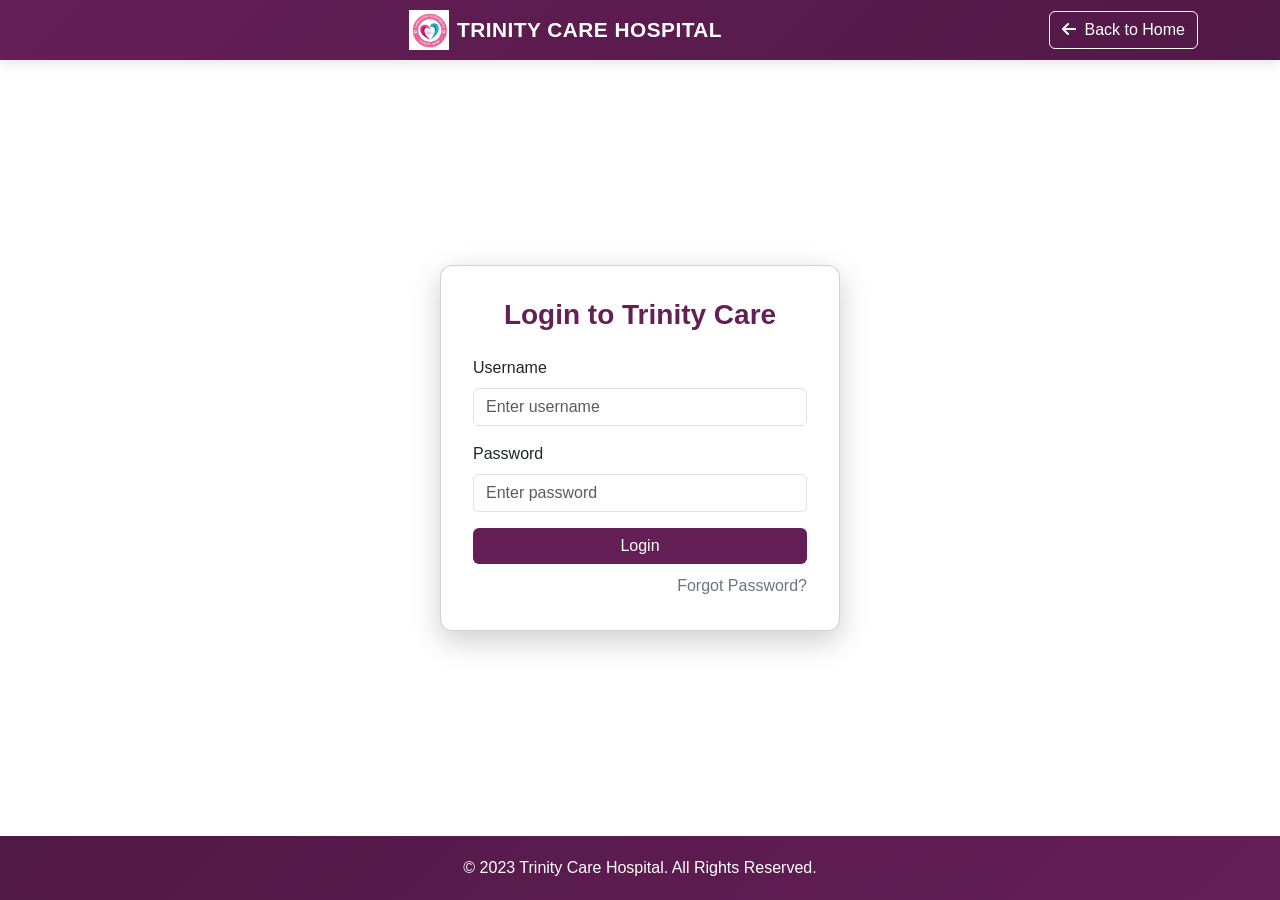
<file: login.html>
<!DOCTYPE html>
<html lang="en">
<head>
  <meta charset="UTF-8">
  <title>Login - Trinity Care Hospital</title>
  <meta name="viewport" content="width=device-width, initial-scale=1">

  <!-- Bootstrap 5 CDN -->
  <link href="https://cdn.jsdelivr.net/npm/bootstrap@5.3.0/dist/css/bootstrap.min.css" rel="stylesheet">
  <!-- Font Awesome -->
  <link rel="stylesheet" href="https://cdnjs.cloudflare.com/ajax/libs/font-awesome/6.4.0/css/all.min.css">
  
  <style>
    :root {
      --primary-color: #651f57;
      --primary-dark: #521847;
    }

    html, body {
      height: 100%;
      font-family: Arial, sans-serif;
      display: flex;
      flex-direction: column;
    }

    body::before {
      content: "";
      position: fixed;
      top: 0; left: 0;
      width: 100%;
      height: 100%;
      background: url('https://www.kimshealth.org/media/filer_public/e5/ec/e5ec3f68-89f3-4889-aa05-165f7f86c170/kimshealth.jpg') no-repeat center center/cover;
      opacity: 0.6;
      z-index: -1;
    }

    /* Header Styles */
    .header {
      background: linear-gradient(135deg, var(--primary-color), var(--primary-dark));
      box-shadow: 0 4px 12px rgba(0,0,0,0.1);
      padding: 10px 0;
    }

    .logo {
      width: 40px;
      height: 40px;
      transition: transform 0.3s;
    }

    .hospital-title {
      font-weight: 700;
      font-size: 1.3rem;
      letter-spacing: 0.5px;
      color: white;
      margin: 0;
    }

    .btn-back {
      background-color: transparent;
      border: 1px solid white;
      color: white;
      transition: all 0.3s;
      white-space: nowrap;
    }

    .btn-back:hover {
      background-color: rgba(255,255,255,0.1);
    }

    .header-content {
      display: flex;
      justify-content: space-between;
      align-items: center;
      width: 100%;
    }

    .brand-container {
      display: flex;
      align-items: center;
      flex: 1;
      justify-content: center;
    }

    /* Main Content */
    .login-wrapper {
      flex: 1;
      display: flex;
      align-items: center;
      justify-content: center;
      padding: 20px;
    }

    .card {
      width: 100%;
      max-width: 400px;
      border-radius: 12px;
      box-shadow: 0 10px 30px rgba(0, 0, 0, 0.2);
      transition: transform 0.4s ease, box-shadow 0.4s ease;
      background: white;
      padding: 2rem;
    }

    .card:hover {
      transform: perspective(1000px) rotateY(2deg) scale(1.02);
      box-shadow: 0 12px 40px rgba(0, 0, 0, 0.3);
    }

    .card-title {
      color: var(--primary-color);
      font-weight: bold;
    }

    .btn-primary {
      background-color: var(--primary-color);
      border: none;
    }

    .btn-primary:hover {
      background-color: var(--primary-dark);
    }

    .form-text {
      font-size: 0.9rem;
    }

    .error {
      color: red;
      font-size: 0.9rem;
    }

    .forgot-link {
      display: block;
      text-align: right;
      margin-top: 10px;
    }

    /* Footer Styles */
    .footer {
      background: linear-gradient(135deg, var(--primary-dark), var(--primary-color));
      color: white;
      padding: 20px 0;
      text-align: center;
    }

    .footer-links {
      margin-bottom: 15px;
    }

    .footer-links a {
      color: rgba(255,255,255,0.8);
      margin: 0 10px;
      text-decoration: none;
      transition: color 0.3s;
    }

    .footer-links a:hover {
      color: white;
    }

    @media (max-width: 992px) {
      .hospital-title {
        font-size: 1.2rem;
      }
    }

    @media (max-width: 768px) {
      .hospital-title {
        font-size: 1.1rem;
      }
      
      .btn-back {
        padding: 0.25rem 0.5rem;
        font-size: 0.8rem;
      }

      .brand-container {
        justify-content: flex-start;
      }
    }

    @media (max-width: 576px) {
      .header-content {
        flex-direction: column;
        gap: 10px;
        padding: 5px 0;
      }

      .brand-container {
        justify-content: center;
        margin-bottom: 5px;
      }

      .hospital-title {
        font-size: 1rem;
      }

      .btn-back {
        width: 100%;
        text-align: center;
        padding: 0.3rem;
      }
    }
  </style>
</head>

<body>
  <!-- Header -->
  <header class="header sticky-top">
    <div class="container">
      <div class="header-content">
        <div class="brand-container">
          <img src="logo.jpg" alt="Trinity Care Logo" class="logo me-2">
          <span class="hospital-title">TRINITY CARE HOSPITAL</span>
        </div>
        <a href="index.html" class="btn btn-back">
          <i class="fas fa-arrow-left me-1"></i> Back to Home
        </a>
      </div>
    </div>
  </header>

  <!-- Main Content -->
  <div class="login-wrapper">
    <div class="card">
      <h3 class="card-title text-center mb-4">Login to Trinity Care</h3>
      <form id="loginForm" novalidate>
        <div class="mb-3">
          <label for="username" class="form-label">Username</label>
          <input type="text" class="form-control" id="username" name="username" placeholder="Enter username" required>
          <div class="error" id="usernameError"></div>
        </div>
        <div class="mb-3">
          <label for="password" class="form-label">Password</label>
          <input type="password" class="form-control" id="password" name="password" placeholder="Enter password" required>
          <div class="error" id="passwordError"></div>
        </div>
        <div class="d-grid">
          <button type="submit" class="btn btn-primary">Login</button>
        </div>
        <a href="#" class="forgot-link text-decoration-none text-secondary">Forgot Password?</a>
      </form>
    </div>
  </div>

  <!-- Footer -->
  <footer class="footer">
    <div class="container">
      <p class="mb-0">&copy; 2023 Trinity Care Hospital. All Rights Reserved.</p>
    </div>
  </footer>

  <!-- Bootstrap JS -->
  <script src="https://cdn.jsdelivr.net/npm/bootstrap@5.3.0/dist/js/bootstrap.bundle.min.js"></script>

  <!-- Custom Validation Script -->
  <script>
    document.getElementById("loginForm").addEventListener("submit", function (e) {
      e.preventDefault(); // Prevent default form submission

      let isValid = true;

      const username = document.getElementById("username").value.trim();
      const password = document.getElementById("password").value.trim();

      const usernameError = document.getElementById("usernameError");
      const passwordError = document.getElementById("passwordError");

      usernameError.textContent = "";
      passwordError.textContent = "";

      // Validate username (alphabets only)
     if (username.trim() === "") {
  usernameError.textContent = "Username is required.";
  isValid = false;
} else if (!/^[A-Za-z]+$/.test(username)) {
  usernameError.textContent = "Username must contain only letters.";
  isValid = false;
} else if (username.length < 3) {
  usernameError.textContent = "Username must be at least 3 characters long.";
  isValid = false;
} else {
  usernameError.textContent = "";
}


      // Validate password (min 6 characters)
      if (password === "") {
        passwordError.textContent = "Password is required.";
        isValid = false;
      } else if (password.length < 6) {
        passwordError.textContent = "Password must be at least 6 characters.";
        isValid = false;
      }

      if (isValid) {
        // For demo purposes, we'll redirect after successful validation
        // In a real application, you would send the data to your server first
        window.location.href = "dashboard.html";
      }
    });
  </script>
</body>
</html>
</file>
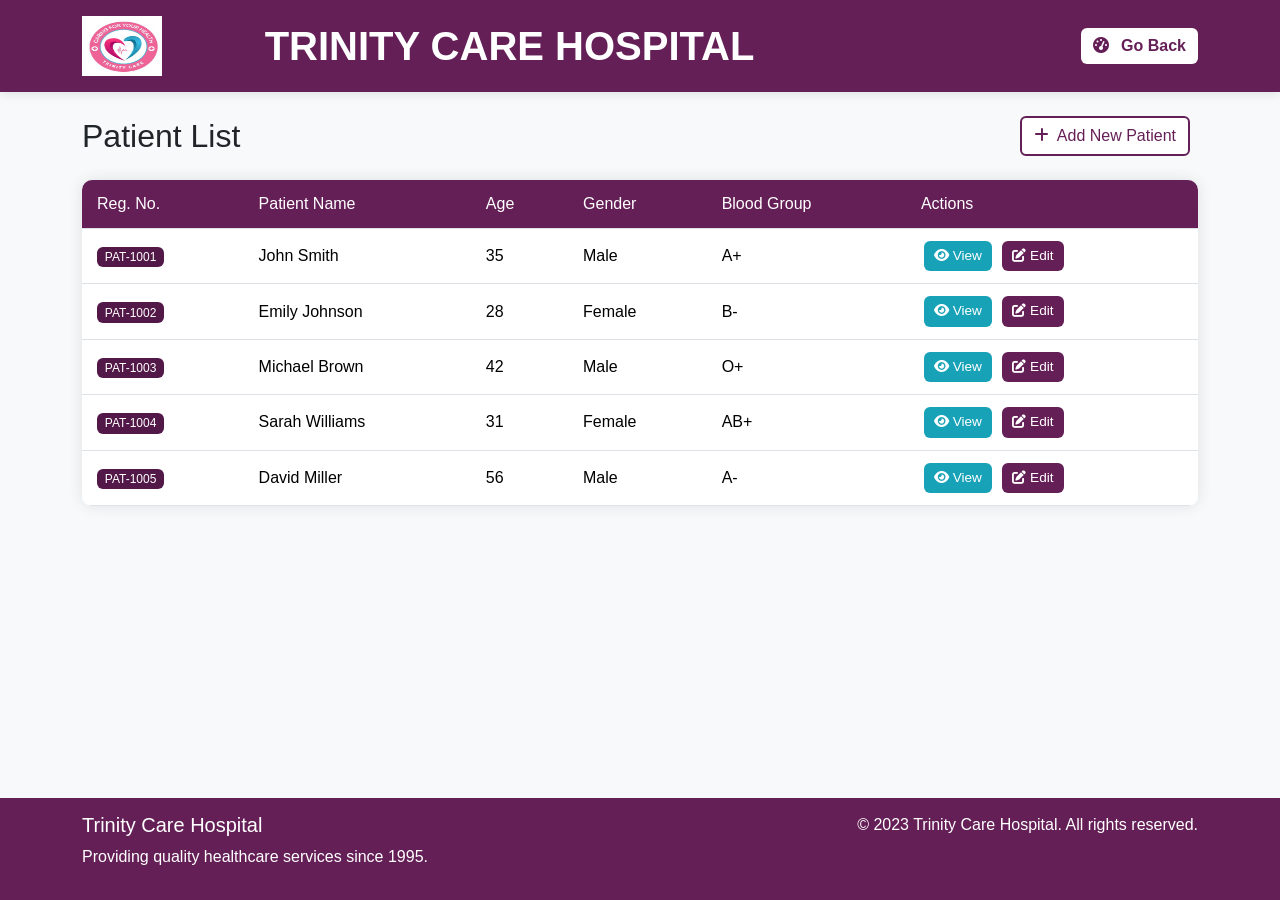
<file: patient-list.html>
<!DOCTYPE html>
<html lang="en">
<head>
  <meta charset="UTF-8">
  <meta name="viewport" content="width=device-width, initial-scale=1.0">
  <title>Patient List - Trinity Care Hospital</title>
  <link href="https://cdn.jsdelivr.net/npm/bootstrap@5.3.0/dist/css/bootstrap.min.css" rel="stylesheet">
  <link rel="stylesheet" href="https://cdnjs.cloudflare.com/ajax/libs/font-awesome/6.4.0/css/all.min.css">
  <style>
    :root {
      --primary-color: #651f57;
      --primary-dark: #521847;
    }

    body {
      font-family: 'Segoe UI', Tahoma, Geneva, Verdana, sans-serif;
      background-color: #f8f9fa;
      display: flex;
      flex-direction: column;
      min-height: 100vh;
    }

    .header {
      background-color: var(--primary-color);
      color: white;
      padding: 15px 0;
      box-shadow: 0 2px 10px rgba(0,0,0,0.1);
    }

    .header-container {
      display: flex;
      justify-content: center;
      align-items: center;
    }

    .logo {
      width: 80px;
      height: 50px;
    }

    .hospital-title {
      margin-left: 15px;
      font-weight: 600;
    }

    .patient-table {
      background-color: white;
      border-radius: 10px;
      box-shadow: 0 0 15px rgba(0,0,0,0.1);
      overflow: hidden;
    }

    .patient-table th {
      background-color: var(--primary-color);
      color: white;
      font-weight: 500;
    }

    .patient-table td, .patient-table th {
      vertical-align: middle;
      padding: 12px 15px;
    }

    .action-btn {
      padding: 5px 10px;
      margin: 0 3px;
      font-size: 0.85rem;
    }

    .btn-view {
      background-color: #17a2b8;
      color: white;
      border: none;
    }

    .btn-edit {
      background-color: var(--primary-color);
      color: white;
      border: none;
    }

    .btn-view:hover {
      background-color: #138496;
      color: white;
    }

    .btn-edit:hover {
      background-color: var(--primary-dark);
      color: white;
    }

    .badge-id {
      background-color: var(--primary-dark);
      font-weight: 500;
    }

    .btn-add-patient {
      background-color: white;
      color: var(--primary-color);
      border: 2px solid var(--primary-color);
    }

    .btn-add-patient:hover {
      background-color: var(--primary-color);
      color: white;
    }

    .main-content {
      flex: 1;
    }

    .footer {
      background-color: var(--primary-color);
      color: white;
      padding: 15px 0;
      margin-top: auto;
    }

    @media (max-width: 768px) {
      .hospital-title {
        font-size: 1.2rem;
      }
      
      .patient-table td, .patient-table th {
        padding: 8px 10px;
      }
      
      .action-btn {
        padding: 3px 6px;
        font-size: 0.75rem;
      }
    }
  </style>
</head>
<body>
  <!-- Header -->
 <header class="header py-3">
  <div class="container">
    <div class="row align-items-center">
      <div class="col-auto">
        <img src="logo.jpg" alt="Hospital Logo" class="logo" style="height: 60px;">
      </div>
      <div class="col text-center">
        <h1 class="hospital-title text-uppercase mb-0">Trinity Care Hospital</h1>
      </div>
      <div class="col-4 text-end">
        <a href="receptionist.html" class="btn btn-light fw-semibold" style="background-color: #ffffff; color: #651f57; border: none;">
          <i class="fas fa-tachometer-alt me-2"></i> Go Back
        </a>
      </div>
    </div>
  </div>
</header>

  <div class="container py-4 main-content">
    <div class="d-flex justify-content-between align-items-center mb-4">
      <h2 class="mb-0">Patient List</h2>
      <div>
        <a href="add-patient.html" class="btn btn-add-patient me-2">
          <i class="fas fa-plus me-2"></i>Add New Patient
        </a>
      </div>
    </div>

    <div class="patient-table">
      <table class="table table-hover mb-0">
        <thead>
          <tr>
            <th>Reg. No.</th>
            <th>Patient Name</th>
            <th>Age</th>
            <th>Gender</th>
            <th>Blood Group</th>
            <th>Actions</th>
          </tr>
        </thead>
        <tbody id="patientTableBody">
          <!-- Patient rows will be inserted here by JavaScript -->
        </tbody>
      </table>
    </div>
  </div>

  <!-- Patient Details Modal -->
  <div class="modal fade" id="patientDetailsModal" tabindex="-1" aria-hidden="true">
    <div class="modal-dialog modal-lg">
      <div class="modal-content">
        <div class="modal-header bg-primary text-white">
          <h5 class="modal-title">Patient Details</h5>
          <button type="button" class="btn-close btn-close-white" data-bs-dismiss="modal" aria-label="Close"></button>
        </div>
        <div class="modal-body">
          <div class="row">
            <div class="col-md-6">
              <div class="mb-3">
                <h6 class="text-muted">Registration Number</h6>
                <p class="h5" id="modalRegNo">PAT-1001</p>
              </div>
              <div class="mb-3">
                <h6 class="text-muted">Full Name</h6>
                <p class="h5" id="modalName">John Smith</p>
              </div>
              <div class="mb-3">
                <h6 class="text-muted">Date of Birth</h6>
                <p class="h5" id="modalDob">15/03/1988</p>
              </div>
              <div class="mb-3">
                <h6 class="text-muted">Age</h6>
                <p class="h5" id="modalAge">35</p>
              </div>
            </div>
            <div class="col-md-6">
              <div class="mb-3">
                <h6 class="text-muted">Gender</h6>
                <p class="h5" id="modalGender">Male</p>
              </div>
              <div class="mb-3">
                <h6 class="text-muted">Blood Group</h6>
                <p class="h5" id="modalBlood">A+</p>
              </div>
              <div class="mb-3">
                <h6 class="text-muted">Phone Number</h6>
                <p class="h5" id="modalPhone">+1 555-123-4567</p>
              </div>
              <div class="mb-3">
                <h6 class="text-muted">Address</h6>
                <p class="h5" id="modalAddress">123 Main St, Anytown, USA</p>
              </div>
            </div>
          </div>
        </div>
        <div class="modal-footer">
          <button type="button" class="btn btn-secondary" data-bs-dismiss="modal">Close</button>
        </div>
      </div>
    </div>
  </div>

  <!-- Edit Patient Modal -->
  <div class="modal fade" id="editPatientModal" tabindex="-1" aria-hidden="true">
    <div class="modal-dialog modal-lg">
      <div class="modal-content">
        <div class="modal-header bg-primary text-white">
          <h5 class="modal-title">Edit Patient Details</h5>
          <button type="button" class="btn-close btn-close-white" data-bs-dismiss="modal" aria-label="Close"></button>
        </div>
        <div class="modal-body">
          <form id="editPatientForm">
            <div class="row">
              <div class="col-md-6">
                <div class="mb-3">
                  <label for="editRegNo" class="form-label">Registration Number</label>
                  <input type="text" class="form-control" id="editRegNo" readonly>
                </div>
                <div class="mb-3">
                  <label for="editName" class="form-label">Full Name</label>
                  <input type="text" class="form-control" id="editName" required>
                </div>
                <div class="mb-3">
                  <label for="editDob" class="form-label">Date of Birth</label>
                  <input type="date" class="form-control" id="editDob" required>
                </div>
                <div class="mb-3">
                  <label for="editAge" class="form-label">Age</label>
                  <input type="number" class="form-control" id="editAge" required>
                </div>
              </div>
              <div class="col-md-6">
                <div class="mb-3">
                  <label class="form-label">Gender</label>
                  <div>
                    <div class="form-check form-check-inline">
                      <input class="form-check-input" type="radio" name="editGender" id="editGenderMale" value="Male" required>
                      <label class="form-check-label" for="editGenderMale">Male</label>
                    </div>
                    <div class="form-check form-check-inline">
                      <input class="form-check-input" type="radio" name="editGender" id="editGenderFemale" value="Female">
                      <label class="form-check-label" for="editGenderFemale">Female</label>
                    </div>
                    <div class="form-check form-check-inline">
                      <input class="form-check-input" type="radio" name="editGender" id="editGenderOther" value="Other">
                      <label class="form-check-label" for="editGenderOther">Other</label>
                    </div>
                  </div>
                </div>
                <div class="mb-3">
                  <label for="editBlood" class="form-label">Blood Group</label>
                  <select class="form-select" id="editBlood" required>
                    <option value="">Select Blood Group</option>
                    <option value="A+">A+</option>
                    <option value="A-">A-</option>
                    <option value="B+">B+</option>
                    <option value="B-">B-</option>
                    <option value="AB+">AB+</option>
                    <option value="AB-">AB-</option>
                    <option value="O+">O+</option>
                    <option value="O-">O-</option>
                  </select>
                </div>
                <div class="mb-3">
                  <label for="editPhone" class="form-label">Phone Number</label>
                  <input type="tel" class="form-control" id="editPhone" required>
                </div>
                <div class="mb-3">
                  <label for="editAddress" class="form-label">Address</label>
                  <textarea class="form-control" id="editAddress" rows="2" required></textarea>
                </div>
              </div>
            </div>
          </form>
        </div>
        <div class="modal-footer">
          <button type="button" class="btn btn-secondary" data-bs-dismiss="modal">Cancel</button>
          <button type="button" class="btn btn-primary" onclick="savePatientChanges()">Save Changes</button>
        </div>
      </div>
    </div>
  </div>

  <!-- Footer -->
  <footer class="footer">
    <div class="container">
      <div class="row">
        <div class="col-md-6">
          <h5>Trinity Care Hospital</h5>
          <p>Providing quality healthcare services since 1995.</p>
        </div>
        <div class="col-md-6 text-md-end">
          <p class="mb-0">&copy; 2023 Trinity Care Hospital. All rights reserved.</p>
        </div>
      </div>
    </div>
  </footer>

  <script src="https://cdn.jsdelivr.net/npm/bootstrap@5.3.0/dist/js/bootstrap.bundle.min.js"></script>
  <script>
    // Load patient data from localStorage
    function loadPatients() {
      const patients = JSON.parse(localStorage.getItem('patients')) || {};
      const tbody = document.getElementById('patientTableBody');
      tbody.innerHTML = '';
      
      for (const [id, patient] of Object.entries(patients)) {
        const row = document.createElement('tr');
        row.innerHTML = `
          <td><span class="badge badge-id">${id}</span></td>
          <td>${patient.name}</td>
          <td>${patient.age}</td>
          <td>${patient.gender}</td>
          <td>${patient.blood}</td>
          <td>
            <button class="btn btn-view action-btn" onclick="showPatientDetails('${id}')" data-bs-toggle="modal" data-bs-target="#patientDetailsModal">
              <i class="fas fa-eye"></i> View
            </button>
            <button class="btn btn-edit action-btn" onclick="showEditForm('${id}')" data-bs-toggle="modal" data-bs-target="#editPatientModal">
              <i class="fas fa-edit"></i> Edit
            </button>
          </td>
        `;
        tbody.appendChild(row);
      }
    }

    // Show patient details in view modal
    function showPatientDetails(patientId) {
      const patients = JSON.parse(localStorage.getItem('patients'));
      const patient = patients[patientId];
      
      if (patient) {
        document.getElementById('modalRegNo').textContent = patientId;
        document.getElementById('modalName').textContent = patient.name;
        document.getElementById('modalDob').textContent = formatDate(patient.dob);
        document.getElementById('modalAge').textContent = patient.age;
        document.getElementById('modalGender').textContent = patient.gender;
        document.getElementById('modalBlood').textContent = patient.blood;
        document.getElementById('modalPhone').textContent = patient.phone;
        document.getElementById('modalAddress').textContent = patient.address;
      }
    }

    // Show edit form with patient data
    function showEditForm(patientId) {
      const patients = JSON.parse(localStorage.getItem('patients'));
      const patient = patients[patientId];
      
      if (patient) {
        document.getElementById('editRegNo').value = patientId;
        document.getElementById('editName').value = patient.name;
        document.getElementById('editDob').value = patient.dob;
        document.getElementById('editAge').value = patient.age;
        document.querySelector(`input[name="editGender"][value="${patient.gender}"]`).checked = true;
        document.getElementById('editBlood').value = patient.blood;
        document.getElementById('editPhone').value = patient.phone;
        document.getElementById('editAddress').value = patient.address;
      }
    }

    // Save changes to patient data
    function savePatientChanges() {
      const patientId = document.getElementById('editRegNo').value;
      const patients = JSON.parse(localStorage.getItem('patients'));
      
      if (patients[patientId]) {
        patients[patientId] = {
          name: document.getElementById('editName').value,
          dob: document.getElementById('editDob').value,
          age: document.getElementById('editAge').value,
          gender: document.querySelector('input[name="editGender"]:checked').value,
          blood: document.getElementById('editBlood').value,
          phone: document.getElementById('editPhone').value,
          address: document.getElementById('editAddress').value
        };
        
        localStorage.setItem('patients', JSON.stringify(patients));
        
        // Close the modal
        const modal = bootstrap.Modal.getInstance(document.getElementById('editPatientModal'));
        modal.hide();
        
        // Refresh the patient list
        loadPatients();
        
        alert('Patient details updated successfully!');
      }
    }

    // Refresh patient list
    function refreshPatientList() {
      loadPatients();
    }

    // Helper function to format date
    function formatDate(dateString) {
      const date = new Date(dateString);
      return date.toLocaleDateString('en-GB'); // DD/MM/YYYY format
    }

    // Initialize the page
    document.addEventListener('DOMContentLoaded', function() {
      loadPatients();
    });
  </script>
</body>
</html>
</file>
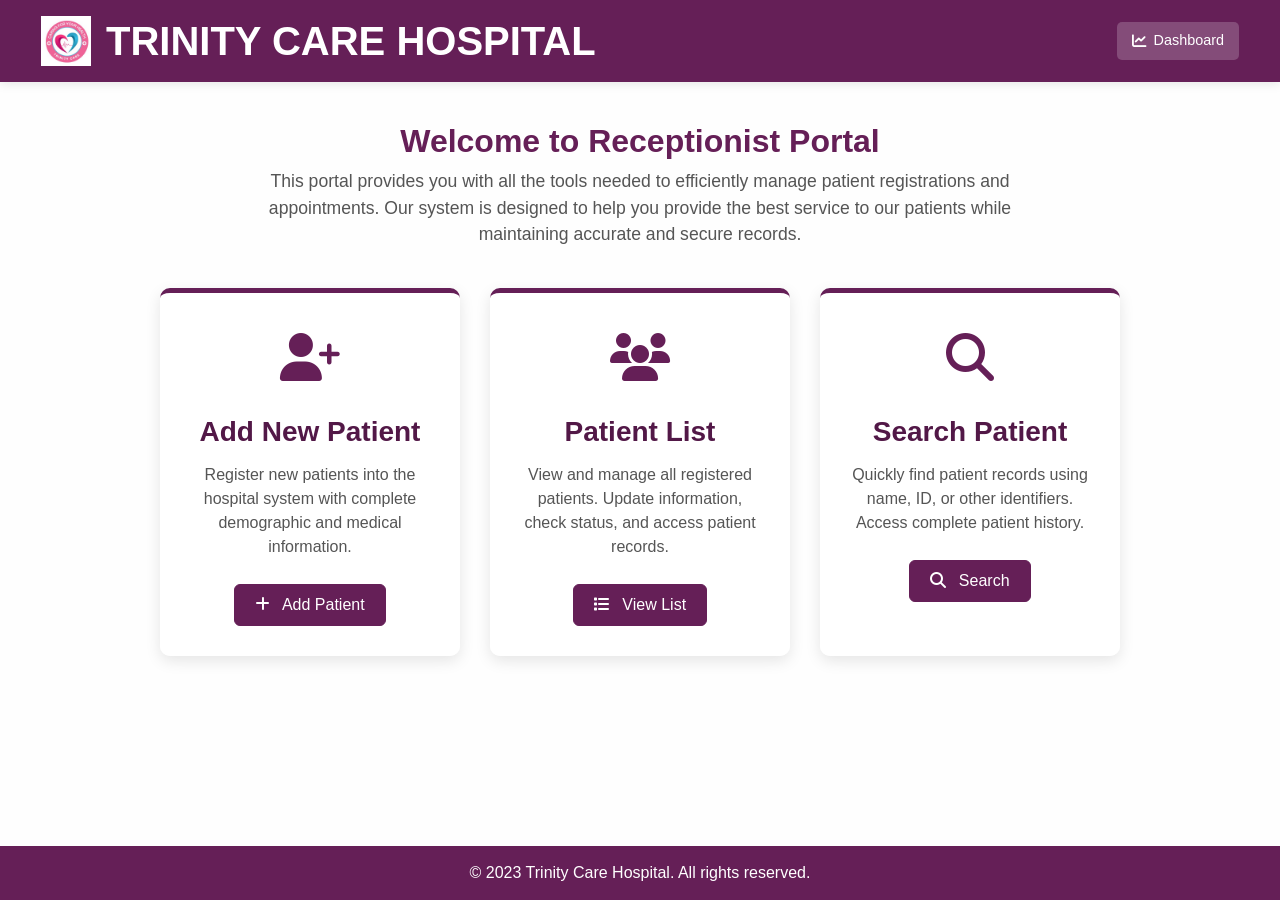
<file: receptionist.html>
<!DOCTYPE html>
<html lang="en">
<head>
  <meta charset="UTF-8">
  <meta name="viewport" content="width=device-width, initial-scale=1.0">
  <title>Receptionist Portal - Trinity Care Hospital</title>
  <link href="https://cdn.jsdelivr.net/npm/bootstrap@5.3.0/dist/css/bootstrap.min.css" rel="stylesheet">
  <link rel="stylesheet" href="https://cdnjs.cloudflare.com/ajax/libs/font-awesome/6.4.0/css/all.min.css">
  <style>
    :root {
      --primary-color: #651f57;
      --primary-dark: #521847;
      --dashboard-color: #6b5b95;
      --dashboard-dark: #56497a;
    }

    body {
      font-family: 'Segoe UI', Tahoma, Geneva, Verdana, sans-serif;
      background-color: #f5f5f5;
      display: flex;
      flex-direction: column;
      min-height: 100vh;
      background-image: linear-gradient(rgba(255,255,255,0.9), rgba(255,255,255,0.9)), 
                      url('https://images.unsplash.com/photo-1579684385127-1ef15d508118?ixlib=rb-4.0.3&ixid=M3wxMjA3fDB8MHxwaG90by1wYWdlfHx8fGVufDB8fHx8fA%3D%3D&auto=format&fit=crop&w=2070&q=80');
      background-size: cover;
      background-position: center;
      background-attachment: fixed;
      margin: 0;
    }

    .header {
      background-color: var(--primary-color);
      color: white;
      padding: 15px 0;
      box-shadow: 0 2px 10px rgba(0,0,0,0.1);
      position: relative;
    }

    .header-container {
      display: flex;
      align-items: center;
      justify-content: space-between;
      max-width: 1200px;
      margin: auto;
      padding: 1px;
    }

    .logo-title {
      display: flex;
      align-items: center;
    }

    .logo {
      width: 50px;
      height: 50px;
    }

    .hospital-title {
      margin-left: 15px;
      font-weight: 600;
    }

    .dashboard-mini {
      background-color: rgba(255, 255, 255, 0.2);
      border-radius: 5px;
      padding: 8px 15px;
      display: flex;
      align-items: center;
      transition: all 0.3s;
    }

    .dashboard-mini:hover {
      background-color: rgba(255, 255, 255, 0.3);
    }

    .dashboard-mini a {
      color: white;
      text-decoration: none;
      font-size: 0.9rem;
      display: flex;
      align-items: center;
    }

    .dashboard-mini i {
      margin-right: 8px;
    }

    .main-container {
      max-width: 1200px;
      margin: 40px auto;
      padding: 0 20px;
      flex: 1;
    }

    .action-cards {
      display: flex;
      justify-content: center;
      gap: 30px;
      flex-wrap: wrap;
    }

    .action-card {
      background-color: rgba(255, 255, 255, 0.95);
      border-radius: 10px;
      box-shadow: 0 5px 15px rgba(0,0,0,0.1);
      padding: 30px;
      text-align: center;
      transition: transform 0.3s, box-shadow 0.3s;
      border-top: 5px solid var(--primary-color);
      width: 300px;
    }

    .action-card:hover {
      transform: translateY(-5px);
      box-shadow: 0 10px 25px rgba(0,0,0,0.15);
    }

    .action-icon {
      font-size: 3rem;
      margin-bottom: 20px;
      color: var(--primary-color);
    }

    .action-card h3 {
      color: var(--primary-dark);
      margin-bottom: 15px;
      font-weight: 600;
    }

    .action-card p {
      font-size: 1rem;
      line-height: 1.5;
      margin-bottom: 25px;
      color: #555;
    }

    .btn-primary {
      background-color: var(--primary-color);
      border-color: var(--primary-color);
      padding: 8px 20px;
    }

    .btn-primary:hover {
      background-color: var(--primary-dark);
      border-color: var(--primary-dark);
    }

    .welcome-message {
      text-align: center;
      margin-bottom: 40px;
    }

    .welcome-message h2 {
      color: var(--primary-color);
      font-weight: 600;
    }

    .welcome-message p {
      font-size: 1.1rem;
      color: #555;
      max-width: 800px;
      margin: 0 auto;
    }

    footer {
      background-color: var(--primary-color);
      color: white;
      padding: 15px 0;
      text-align: center;
      width: 100%;
      margin-top: auto;
    }

    @media (max-width: 992px) {
      .action-cards {
        gap: 20px;
      }
      
      .action-card {
        width: 280px;
      }
    }

    @media (max-width: 768px) {
      .header-container {
        flex-direction: column;
        text-align: center;
      }
      
      .dashboard-mini {
        margin-top: 15px;
      }
      
      .action-cards {
        flex-direction: column;
        align-items: center;
      }
      
      .action-card {
        width: 100%;
        max-width: 350px;
      }
      
      .welcome-message h2 {
        font-size: 1.5rem;
      }
    }
  </style>
</head>
<body>
  <!-- Header with Dashboard -->
  <header class="header">
    <div class="header-container">
      <div class="logo-title">
        <img src="logo.jpg" alt="Hospital Logo" class="logo">
        <h1 class="hospital-title mb-0" >TRINITY CARE HOSPITAL</h1>
      </div>
      <div class="dashboard-mini">
        <a href="dashboard.html">
          <i class="fas fa-chart-line"></i>
          Dashboard
        </a>
      </div>
    </div>
  </header>

  <!-- Main Content -->
  <main>
    <div class="main-container">
      <div class="welcome-message">
        <h2>Welcome to Receptionist Portal</h2>
        <p>
          This portal provides you with all the tools needed to efficiently manage patient registrations 
          and appointments. Our system is designed to help you provide the best service to our patients 
          while maintaining accurate and secure records.
        </p>
      </div>
      
      <div class="action-cards">
        <!-- Add Patient Card -->
        <div class="action-card">
          <div class="action-icon">
            <i class="fas fa-user-plus"></i>
          </div>
          <h3>Add New Patient</h3>
          <p>Register new patients into the hospital system with complete demographic and medical information.</p>
          <a href="add-patient.html" class="btn btn-primary">
            <i class="fas fa-plus me-2"></i> Add Patient
          </a>
        </div>
        
        <!-- Patient List Card -->
        <div class="action-card">
          <div class="action-icon">
            <i class="fas fa-users"></i>
          </div>
          <h3>Patient List</h3>
          <p>View and manage all registered patients. Update information, check status, and access patient records.</p>
          <a href="patient-list.html" class="btn btn-primary">
            <i class="fas fa-list me-2"></i> View List
          </a>
        </div>
        
        <!-- Search Patient Card -->
        <div class="action-card">
          <div class="action-icon">
            <i class="fas fa-search"></i>
          </div>
          <h3>Search Patient</h3>
          <p>Quickly find patient records using name, ID, or other identifiers. Access complete patient history.</p>
          <a href="search-patient.html" class="btn btn-primary">
            <i class="fas fa-search me-2"></i> Search
          </a>
        </div>
      </div>
    </div>
  </main>

  <!-- Full Width Footer -->
  <footer>
    <div class="container">
      <p class="mb-0">&copy; 2023 Trinity Care Hospital. All rights reserved.</p>
    </div>
  </footer>
</body>
</html>
</file>
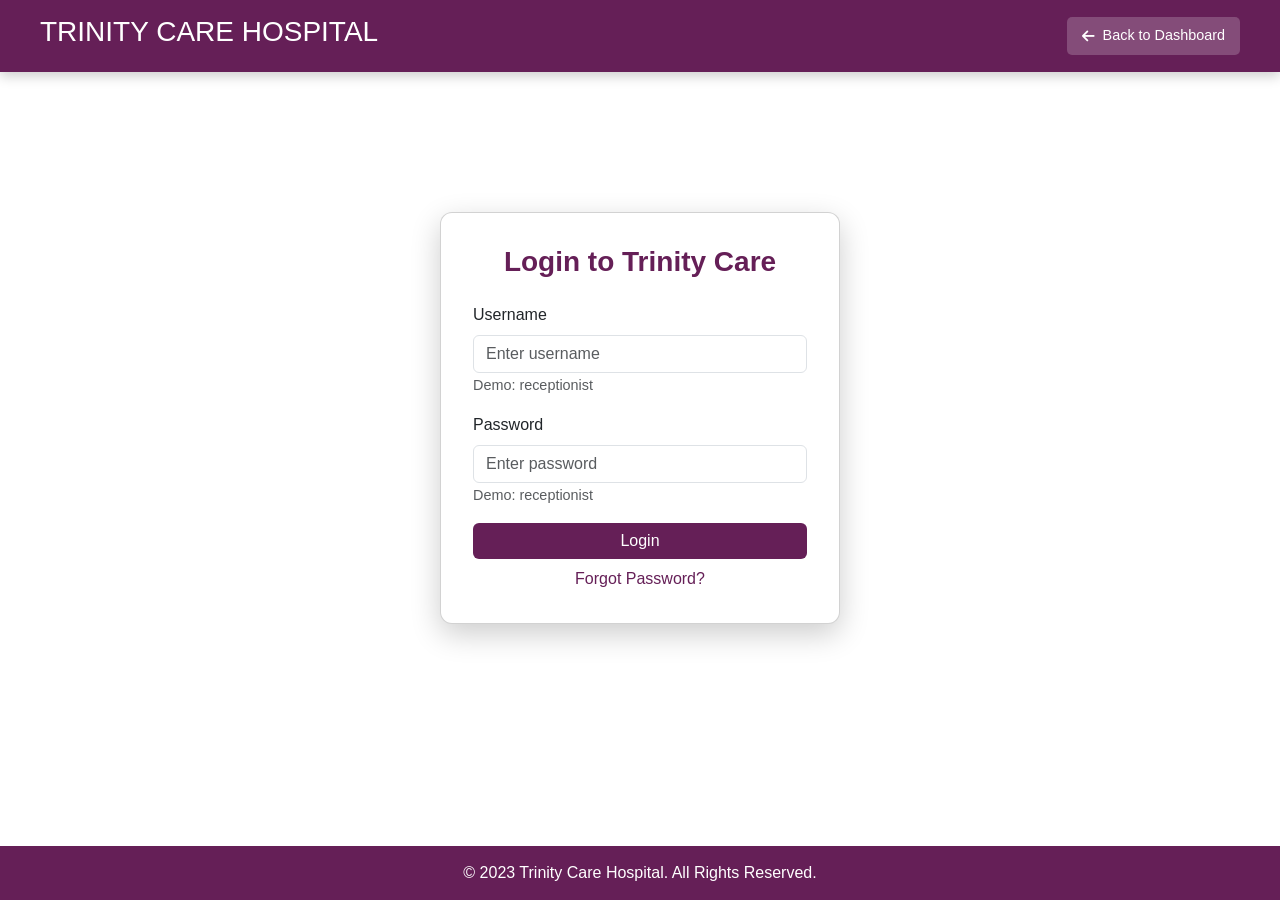
<file: receptionistlogin.html>
<!DOCTYPE html>
<html lang="en">
<head>
  <meta charset="UTF-8">
  <title>Login - Trinity Care Hospital</title>
  <meta name="viewport" content="width=device-width, initial-scale=1">

  <!-- Bootstrap 5 CDN -->
  <link href="https://cdn.jsdelivr.net/npm/bootstrap@5.3.0/dist/css/bootstrap.min.css" rel="stylesheet">
  <link rel="stylesheet" href="https://cdnjs.cloudflare.com/ajax/libs/font-awesome/6.4.0/css/all.min.css">

  <style>
    html, body {
      height: 100%;
      margin: 0;
      font-family: Arial, sans-serif;
      position: relative;
      overflow: hidden;
    }

    body::before {
      content: "";
      position: fixed;
      top: 0; left: 0;
      width: 100%;
      height: 100%;
      background: url('https://www.cfsitalia.com/wp-content/uploads/2024/05/banconi-ospedale-cfs-1-900x599.jpg') no-repeat center center/cover;
      opacity: 0.6;
      z-index: -1;
    }

    .header {
      background-color: #651f57;
      color: white;
      padding: 15px 0;
      box-shadow: 0 4px 12px rgba(0, 0, 0, 0.2);
      display: flex;
      justify-content: space-between;
      align-items: center;
      padding-left: 20px;
      padding-right: 20px;
    }

    .header-content {
      display: flex;
      align-items: center;
      justify-content: space-between;
      width: 100%;
      max-width: 1200px;
      margin: 0 auto;
    }

    .header h1 {
      margin: 10;
      font-size: 28px;
    }

    .back-to-dashboard {
      color: white;
      text-decoration: none;
      font-size: 0.9rem;
      display: flex;
      align-items: center;
      padding: 8px 15px;
      border-radius: 5px;
      background-color: rgba(255, 255, 255, 0.2);
      transition: background-color 0.3s;
    }

    .back-to-dashboard:hover {
      background-color: rgba(255, 255, 255, 0.3);
      color: white;
    }

    .back-to-dashboard i {
      margin-right: 8px;
    }

    .card-title {
      color: #651f57;
    }

    .btn-primary {
      background-color: #651f57;
      border: none;
    }

    .btn-primary:hover {
      background-color: #521847;
    }

    .form-control:focus {
      border-color: #651f57;
      box-shadow: 0 0 0 0.2rem rgba(101, 31, 87, 0.25);
    }

    .forgot-link {
      color: #651f57;
    }

    .footer {
      background-color: #651f57;
      color: white;
      text-align: center;
      padding: 15px 0;
      position: fixed;
      bottom: 0;
      width: 100%;
    }

    .footer a {
      color: #651f57;
      text-decoration: none;
      margin: 0 10px;
    }

    .login-wrapper {
      height: 77%;
      display: flex;
      align-items: center;
      justify-content: center;
    }

    .card {
      width: 100%;
      max-width: 400px;
      border-radius: 12px;
      box-shadow: 0 10px 30px rgba(0, 0, 0, 0.2);
      transition: transform 0.4s ease, box-shadow 0.4s ease;
      background: white;
      padding: 2rem;
    }

    .card:hover {
      transform: perspective(1000px) rotateY(2deg) scale(1.02);
      box-shadow: 0 12px 40px rgba(0, 0, 0, 0.3);
    }

    .form-text {
      font-size: 0.9rem;
    }

    .error {
      color: red;
      font-size: 0.9rem;
    }

    @media (max-width: 576px) {
      .header h1 {
        font-size: 22px;
      }
      
      .back-to-dashboard {
        padding: 6px 10px;
        font-size: 0.8rem;
      }
      
      .card {
        padding: 1.5rem;
      }
    }
  </style>
</head>

<body>
  <!-- HEADER -->
  <div class="header">
    <div class="header-content">
      <h1>TRINITY CARE HOSPITAL</h1>
      <a href="dashboard.html" class="back-to-dashboard">
        <i class="fas fa-arrow-left"></i> Back to Dashboard
      </a>
    </div>
  </div>

  <!-- LOGIN FORM -->
  <div class="login-wrapper">
    <div class="card">
      <h3 class="card-title text-center mb-4"><strong>Login to Trinity Care</strong></h3>
      <form id="loginForm" action="receptionist.html" method="GET" autocomplete="off" novalidate>
        <!-- Hidden dummy fields to prevent Chrome autofill -->
        <input type="text" name="fakeuser" style="display: none;">
        <input type="password" name="fakepass" style="display: none;">

        <div class="mb-3">
          <label for="username" class="form-label">Username</label>
          <input type="text" class="form-control" id="username" name="username"
                 placeholder="Enter username" required
                 autocomplete="off" spellcheck="false">
          <div id="usernameError" class="error"></div>
        </div>

        <div class="mb-3">
          <label for="password" class="form-label">Password</label>
          <input type="password" class="form-control" id="password" name="password"
                 placeholder="Enter password" required
                 autocomplete="new-password" spellcheck="false">
          <div id="passwordError" class="error"></div>
        </div>

        <div class="d-grid">
          <button type="submit" class="btn btn-primary">Login</button>
        </div>
        <a href="#" class="forgot-link text-decoration-none mt-2 d-block text-center">Forgot Password?</a>
      </form>
    </div>
  </div>

  <!-- FOOTER -->
  <div class="footer">
    &copy; 2023 Trinity Care Hospital. All Rights Reserved.
  </div>

  <!-- Bootstrap JS -->
  <script src="https://cdn.jsdelivr.net/npm/bootstrap@5.3.0/dist/js/bootstrap.bundle.min.js"></script>

  <!-- Custom Script -->
  <script>
    document.getElementById("loginForm").addEventListener("submit", function (e) {
      e.preventDefault(); // Prevent default form submission
      let isValid = true;

      const username = document.getElementById("username").value.trim();
      const password = document.getElementById("password").value.trim();

      const usernameError = document.getElementById("usernameError");
      const passwordError = document.getElementById("passwordError");

      // Clear previous errors
      usernameError.textContent = "";
      passwordError.textContent = "";

      // Username validation
      if (username === "") {
        usernameError.textContent = "Username is required.";
        isValid = false;
      } else if (username !== "receptionist") {
        usernameError.textContent = "Invalid Username";
        isValid = false;
      }

      // Password validation
      if (password === "") {
        passwordError.textContent = "Password is required.";
        isValid = false;
      } else if (password !== "receptionist") {
        passwordError.textContent = "Invalid Password";
        isValid = false;
      }

      // If valid, redirect to receptionist.html
      if (isValid) {
        window.location.href = "receptionist.html";
      }
    });

    // Add demo credentials hints
    document.addEventListener("DOMContentLoaded", function() {
      // Add demo hint under username field
      const usernameField = document.getElementById("username");
      const usernameDemo = document.createElement("small");
      usernameDemo.className = "form-text text-muted";
      usernameDemo.textContent = "Demo: receptionist";
      usernameField.parentNode.appendChild(usernameDemo);
      
      // Add demo hint under password field
      const passwordField = document.getElementById("password");
      const passwordDemo = document.createElement("small");
      passwordDemo.className = "form-text text-muted";
      passwordDemo.textContent = "Demo: receptionist";
      passwordField.parentNode.appendChild(passwordDemo);
    });
</script>
</body>
</html>
</file>
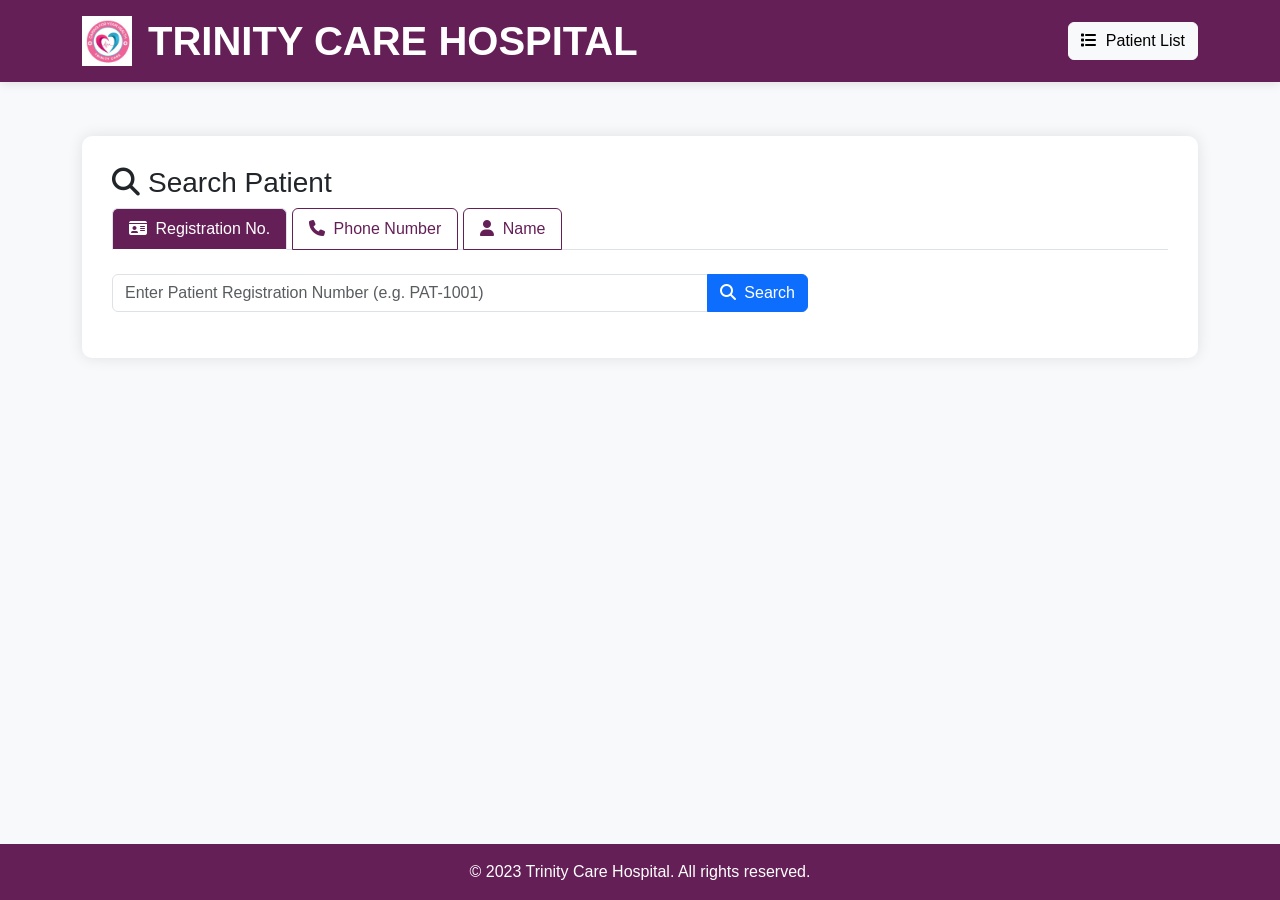
<file: search-patient.html>
<!DOCTYPE html>
<html lang="en">
<head>
  <meta charset="UTF-8">
  <meta name="viewport" content="width=device-width, initial-scale=1.0">
  <title>Search Patient - Trinity Care Hospital</title>
  <link href="https://cdn.jsdelivr.net/npm/bootstrap@5.3.0/dist/css/bootstrap.min.css" rel="stylesheet">
  <link rel="stylesheet" href="https://cdnjs.cloudflare.com/ajax/libs/font-awesome/6.4.0/css/all.min.css">
  <style>
    :root {
      --primary-color: #651f57;
      --primary-dark: #521847;
      --danger-color: #dc3545;
      --danger-dark: #bb2d3b;
    }

    body {
      font-family: 'Segoe UI', Tahoma, Geneva, Verdana, sans-serif;
      background-color: #f8f9fa;
      display: flex;
      flex-direction: column;
      min-height: 100vh;
    }

    .header {
      background-color: var(--primary-color);
      color: white;
      box-shadow: 0 2px 10px rgba(0,0,0,0.1);
    }

    .logo {
      width: 50px;
      height: 50px;
    }

    .hospital-title {
      font-weight: 600;
    }

    .search-container {
      background-color: white;
      border-radius: 10px;
      box-shadow: 0 0 15px rgba(0,0,0,0.1);
      padding: 30px;
      margin-top: 30px;
    }

    .patient-card {
      background-color: white;
      border-radius: 10px;
      box-shadow: 0 0 15px rgba(0,0,0,0.1);
      padding: 25px;
      margin-top: 30px;
      border-left: 5px solid var(--primary-color);
    }

    .patient-card h4 {
      color: var(--primary-color);
      margin-bottom: 20px;
    }

    .info-label {
      font-weight: 500;
      color: #6c757d;
    }

    .info-value {
      font-weight: 500;
    }

    .badge-id {
      background-color: var(--primary-dark);
      font-weight: 500;
    }

    .action-buttons {
      display: flex;
      gap: 15px;
      margin-top: 25px;
      flex-wrap: wrap;
    }

    .btn-edit {
      background-color: var(--primary-color);
      color: white;
      border: none;
    }

    .btn-edit:hover {
      background-color: var(--primary-dark);
      color: white;
    }

    .btn-disable {
      background-color: var(--danger-color);
      color: white;
      border: none;
    }

    .btn-disable:hover {
      background-color: var(--danger-dark);
      color: white;
    }

    .btn-back {
      background-color: #6c757d;
      color: white;
      border: none;
    }

    .btn-back:hover {
      background-color: #5c636a;
      color: white;
    }

    .edit-options {
      margin-top: 20px;
      padding: 20px;
      background-color: #f8f9fa;
      border-radius: 8px;
      border-left: 4px solid var(--primary-color);
    }

    .edit-option {
      margin-bottom: 10px;
    }

    .footer {
      background-color: var(--primary-color);
      color: white;
      margin-top: auto;
    }

    .no-patient {
      text-align: center;
      padding: 40px;
      color: #6c757d;
    }

    .no-patient i {
      font-size: 3rem;
      color: var(--danger-color);
      margin-bottom: 15px;
    }

    .search-tabs .nav-link {
      color: var(--primary-color);
      border: 1px solid var(--primary-color);
      margin-right: 5px;
    }

    .search-tabs .nav-link.active {
      background-color: var(--primary-color);
      color: white;
    }

    .header-buttons {
      display: flex;
      gap: 10px;
    }

    .btn-logout {
      background-color: var(--danger-color);
      color: white;
      border: none;
    }

    .btn-logout:hover {
      background-color: var(--danger-dark);
    }

    .logout-modal .modal-content {
      border: none;
      border-radius: 15px;
    }

    .logout-modal .modal-header {
      border-bottom: none;
      justify-content: center;
    }

    .logout-modal .modal-body {
      text-align: center;
      padding: 2rem;
    }

    .logout-icon {
      font-size: 4rem;
      color: var(--primary-color);
      margin-bottom: 1rem;
    }

    /* New appointment button styles */
    .appointment-container {
      background-color: var(--primary-color);
      padding: 10px 0;
      margin-bottom: 20px;
    }

    .appointment-button {
      background-color: white;
      color: var(--primary-color);
      border: 2px solid white;
      font-weight: 500;
    }

    .appointment-button:hover {
      background-color: var(--primary-dark);
      color: white;
      border-color: white;
    }

    /* Initially hidden elements */
    .initially-hidden {
      display: none;
    }

    @media (max-width: 767.98px) {
      .header-content {
        flex-direction: column;
        text-align: center;
      }
      
      .header-buttons {
        margin-top: 15px;
        justify-content: center;
        width: 100%;
      }
      
      .search-container, .patient-card {
        padding: 20px;
      }
      
      .action-buttons .btn {
        width: 100%;
      }
      
      .search-tabs .nav-link {
        margin-bottom: 5px;
        margin-right: 0;
      }

      .appointment-container .d-flex {
        flex-direction: column;
        gap: 10px;
      }

      .appointment-container .ms-auto {
        margin-left: 0 !important;
        margin-right: 0 !important;
      }
    }
  </style>
</head>
<body>
  <!-- Header -->
  <header class="header py-3">
    <div class="container">
      <div class="d-flex justify-content-between align-items-center header-content">
        <div class="d-flex align-items-center">
          <img src="logo.jpg" alt="Hospital Logo" class="logo">
          <h1 class="hospital-title mb-0 ms-3">TRINITY CARE HOSPITAL</h1>
        </div>
        <div class="header-buttons">
          <a href="patient-list.html" class="btn btn-light">
            <i class="fas fa-list me-1"></i> Patient List
          </a>
          <button class="btn btn-logout initially-hidden" id="logoutButton" data-bs-toggle="modal" data-bs-target="#logoutModal">
            <i class="fas fa-sign-out-alt me-1"></i> Logout
          </button>
        </div>
      </div>
    </div>
  </header>

  <!-- Appointment Button Section (Initially Hidden) -->
  <div class="appointment-container initially-hidden" id="appointmentContainer">
    <div class="container d-flex justify-content-end">
      <a href="Appointment.html" class="btn appointment-button">
        <i class="fas fa-calendar-check me-2"></i> Book an Appointment
      </a>
    </div>
  </div>

  <!-- Main Content -->
  <div class="container py-4 flex-grow-1">
    <div class="search-container">
      <h3 class="search-title"><i class="fas fa-search me-2"></i>Search Patient</h3>
      
      <!-- Search Tabs -->
      <ul class="nav nav-tabs search-tabs mb-4" id="searchTabs" role="tablist">
        <li class="nav-item" role="presentation">
          <button class="nav-link active" id="regno-tab" data-bs-toggle="tab" data-bs-target="#regno-tab-pane" type="button" role="tab">
            <i class="fas fa-id-card me-1"></i> Registration No.
          </button>
        </li>
        <li class="nav-item" role="presentation">
          <button class="nav-link" id="phone-tab" data-bs-toggle="tab" data-bs-target="#phone-tab-pane" type="button" role="tab">
            <i class="fas fa-phone me-1"></i> Phone Number
          </button>
        </li>
        <li class="nav-item" role="presentation">
          <button class="nav-link" id="name-tab" data-bs-toggle="tab" data-bs-target="#name-tab-pane" type="button" role="tab">
            <i class="fas fa-user me-1"></i> Name
          </button>
        </li>
      </ul>
      
      <!-- Search Tab Content -->
      <div class="tab-content" id="searchTabContent">
        <!-- Registration Number Search -->
        <div class="tab-pane fade show active" id="regno-tab-pane" role="tabpanel" aria-labelledby="regno-tab">
          <div class="row">
            <div class="col-md-8">
              <div class="input-group mb-3">
                <input type="text" class="form-control" id="regNoInput" placeholder="Enter Patient Registration Number (e.g. PAT-1001)">
                <button class="btn btn-primary" type="button" id="regNoSearchBtn">
                  <i class="fas fa-search me-1"></i> Search
                </button>
              </div>
            </div>
          </div>
        </div>
        
        <!-- Phone Number Search -->
        <div class="tab-pane fade" id="phone-tab-pane" role="tabpanel" aria-labelledby="phone-tab">
          <div class="row">
            <div class="col-md-8">
              <div class="input-group mb-3">
                <input type="tel" class="form-control" id="phoneInput" placeholder="Enter Patient Phone Number">
                <button class="btn btn-primary" type="button" id="phoneSearchBtn">
                  <i class="fas fa-search me-1"></i> Search
                </button>
              </div>
            </div>
          </div>
        </div>
        
        <!-- Name Search -->
        <div class="tab-pane fade" id="name-tab-pane" role="tabpanel" aria-labelledby="name-tab">
          <div class="row">
            <div class="col-md-8">
              <div class="input-group mb-3">
                <input type="text" class="form-control" id="nameInput" placeholder="Enter Patient Name">
                <button class="btn btn-primary" type="button" id="nameSearchBtn">
                  <i class="fas fa-search me-1"></i> Search
                </button>
              </div>
            </div>
          </div>
        </div>
      </div>
    </div>

    <!-- Patient Details Card (Initially Hidden) -->
    <div class="patient-card" id="patientDetailsCard" style="display: none;">
      <h4>Patient Details</h4>
      <div class="row">
        <div class="col-md-6">
          <div class="mb-3">
            <div class="info-label">Registration Number</div>
            <div class="info-value badge badge-id" id="patientRegNo">PAT-1001</div>
          </div>
          <div class="mb-3">
            <div class="info-label">Full Name</div>
            <div class="info-value" id="patientName">John Smith</div>
          </div>
          <div class="mb-3">
            <div class="info-label">Date of Birth</div>
            <div class="info-value" id="patientDob">15/03/1988</div>
          </div>
          <div class="mb-3">
            <div class="info-label">Age</div>
            <div class="info-value" id="patientAge">35</div>
          </div>
        </div>
        <div class="col-md-6">
          <div class="mb-3">
            <div class="info-label">Gender</div>
            <div class="info-value" id="patientGender">Male</div>
          </div>
          <div class="mb-3">
            <div class="info-label">Blood Group</div>
            <div class="info-value" id="patientBlood">A+</div>
          </div>
          <div class="mb-3">
            <div class="info-label">Phone Number</div>
            <div class="info-value" id="patientPhone">+1 555-123-4567</div>
          </div>
          <div class="mb-3">
            <div class="info-label">Address</div>
            <div class="info-value" id="patientAddress">123 Main St, Anytown, USA</div>
          </div>
        </div>
      </div>

      <div class="action-buttons">
        <button class="btn btn-edit" id="editButton">
          <i class="fas fa-edit me-1"></i> Edit Patient
        </button>
        <button class="btn btn-disable" id="disableButton">
          <i class="fas fa-user-slash me-1"></i> Disable Patient
        </button>
        <button class="btn btn-back" id="backButton">
          <i class="fas fa-times me-1"></i> Go Back
        </button>
      </div>

      <!-- Edit Options (Initially Hidden) -->
      <div class="edit-options" id="editOptions" style="display: none;">
        <h5>Which field do you want to edit?</h5>
        <div class="row">
          <div class="col-md-6">
            <div class="edit-option mb-2">
              <button class="btn btn-outline-primary btn-sm w-100" onclick="showEditField('name')">
                <i class="fas fa-user me-1"></i> Name
              </button>
            </div>
            <div class="edit-option mb-2">
              <button class="btn btn-outline-primary btn-sm w-100" onclick="showEditField('dob')">
                <i class="fas fa-calendar me-1"></i> Date of Birth
              </button>
            </div>
            <div class="edit-option mb-2">
              <button class="btn btn-outline-primary btn-sm w-100" onclick="showEditField('gender')">
                <i class="fas fa-venus-mars me-1"></i> Gender
              </button>
            </div>
          </div>
          <div class="col-md-6">
            <div class="edit-option mb-2">
              <button class="btn btn-outline-primary btn-sm w-100" onclick="showEditField('blood')">
                <i class="fas fa-tint me-1"></i> Blood Group
              </button>
            </div>
            <div class="edit-option mb-2">
              <button class="btn btn-outline-primary btn-sm w-100" onclick="showEditField('phone')">
                <i class="fas fa-phone me-1"></i> Phone
              </button>
            </div>
            <div class="edit-option mb-2">
              <button class="btn btn-outline-primary btn-sm w-100" onclick="showEditField('address')">
                <i class="fas fa-home me-1"></i> Address
              </button>
            </div>
          </div>
        </div>
        
        <!-- Edit Form (Dynamically Shown) -->
        <div id="editFormContainer" style="display: none; margin-top: 15px;">
          <form id="editForm">
            <div class="row">
              <div class="col-md-6">
                <div class="mb-3" id="nameField" style="display: none;">
                  <label for="editName" class="form-label">Full Name</label>
                  <input type="text" class="form-control" id="editName">
                </div>
                <div class="mb-3" id="dobField" style="display: none;">
                  <label for="editDob" class="form-label">Date of Birth</label>
                  <input type="date" class="form-control" id="editDob">
                </div>
                <div class="mb-3" id="genderField" style="display: none;">
                  <label class="form-label">Gender</label>
                  <div>
                    <div class="form-check form-check-inline">
                      <input class="form-check-input" type="radio" name="editGender" id="editGenderMale" value="Male">
                      <label class="form-check-label" for="editGenderMale">Male</label>
                    </div>
                    <div class="form-check form-check-inline">
                      <input class="form-check-input" type="radio" name="editGender" id="editGenderFemale" value="Female">
                      <label class="form-check-label" for="editGenderFemale">Female</label>
                    </div>
                  </div>
                </div>
              </div>
              <div class="col-md-6">
                <div class="mb-3" id="bloodField" style="display: none;">
                  <label for="editBlood" class="form-label">Blood Group</label>
                  <select class="form-select" id="editBlood">
                    <option value="A+">A+</option>
                    <option value="A-">A-</option>
                    <option value="B+">B+</option>
                    <option value="B-">B-</option>
                    <option value="AB+">AB+</option>
                    <option value="AB-">AB-</option>
                    <option value="O+">O+</option>
                    <option value="O-">O-</option>
                  </select>
                </div>
                <div class="mb-3" id="phoneField" style="display: none;">
                  <label for="editPhone" class="form-label">Phone Number</label>
                  <input type="tel" class="form-control" id="editPhone">
                </div>
                <div class="mb-3" id="addressField" style="display: none;">
                  <label for="editAddress" class="form-label">Address</label>
                  <textarea class="form-control" id="editAddress" rows="2"></textarea>
                </div>
              </div>
            </div>
            <div class="d-flex justify-content-end gap-2 mt-3">
              <button type="button" class="btn btn-secondary btn-sm" onclick="cancelEdit()">
                <i class="fas fa-times me-1"></i> Cancel
              </button>
              <button type="button" class="btn btn-primary btn-sm" onclick="saveEdit()">
                <i class="fas fa-save me-1"></i> Save Changes
              </button>
            </div>
          </form>
        </div>
      </div>
    </div>

    <!-- No Patient Found Message (Initially Hidden) -->
    <div class="no-patient" id="noPatientMessage" style="display: none;">
      <i class="fas fa-user-times"></i>
      <h4>Sorry, there is no such patient</h4>
      <p>Please check your search criteria and try again.</p>
      <button class="btn btn-primary mt-3" onclick="resetSearch()">
        <i class="fas fa-redo me-1"></i> Try Again
      </button>
    </div>
  </div>

  <!-- Logout Modal -->
  <div class="modal fade logout-modal" id="logoutModal" tabindex="-1" aria-hidden="true">
    <div class="modal-dialog modal-dialog-centered">
      <div class="modal-content">
        <div class="modal-header">
          <button type="button" class="btn-close" data-bs-dismiss="modal" aria-label="Close"></button>
        </div>
        <div class="modal-body">
          <i class="fas fa-check-circle logout-icon"></i>
          <h3>Thank You</h3>
          <p>Visit again!</p>
        </div>
        <div class="modal-footer justify-content-center">
          <button type="button" class="btn btn-primary" onclick="performLogout()">
            OK
          </button>
        </div>
      </div>
    </div>
  </div>

  <!-- Footer -->
  <footer class="footer py-3">
    <div class="container">
      <p class="mb-0 text-center">&copy; 2023 Trinity Care Hospital. All rights reserved.</p>
    </div>
  </footer>

  <script src="https://cdn.jsdelivr.net/npm/bootstrap@5.3.0/dist/js/bootstrap.bundle.min.js"></script>
  <script>
    // Current patient being viewed/edited
    let currentPatient = null;
    let currentPatientId = null; // Track the patient ID separately
    let currentField = null;

    // Initialize the page
    document.addEventListener('DOMContentLoaded', function() {
      // Initialize sample data if none exists
      if (!localStorage.getItem('patients')) {
        const samplePatients = {
          'PAT-1001': {
            name: 'John Smith',
            dob: '1988-03-15',
            age: 35,
            gender: 'Male',
            blood: 'A+',
            phone: '+1 555-123-4567',
            address: '123 Main St, Anytown, USA',
            status: 'active'
          },
          'PAT-1002': {
            name: 'Emily Johnson',
            dob: '1995-07-22',
            age: 28,
            gender: 'Female',
            blood: 'B-',
            phone: '+1 555-234-5678',
            address: '456 Oak Ave, Somewhere, USA',
            status: 'active'
          },
          'PAT-1003': {
            name: 'Michael Brown',
            dob: '1981-11-10',
            age: 42,
            gender: 'Male',
            blood: 'O+',
            phone: '+1 555-345-6789',
            address: '789 Pine Rd, Nowhere, USA',
            status: 'active'
          },
          'PAT-1004': {
            name: 'Sarah Williams',
            dob: '1992-09-05',
            age: 31,
            gender: 'Female',
            blood: 'AB+',
            phone: '+1 555-456-7890',
            address: '321 Elm St, Anywhere, USA',
            status: 'active'
          },
          'PAT-1005': {
            name: 'David Miller',
            dob: '1967-01-30',
            age: 56,
            gender: 'Male',
            blood: 'A-',
            phone: '+1 555-567-8901',
            address: '654 Maple Dr, Everywhere, USA',
            status: 'active'
          }
        };
        localStorage.setItem('patients', JSON.stringify(samplePatients));
      }

      // Search button click handlers
      document.getElementById('regNoSearchBtn').addEventListener('click', () => searchPatient('regNo'));
      document.getElementById('phoneSearchBtn').addEventListener('click', () => searchPatient('phone'));
      document.getElementById('nameSearchBtn').addEventListener('click', () => searchPatient('name'));
      
      // Enter key in search inputs
      document.getElementById('regNoInput').addEventListener('keypress', (e) => {
        if (e.key === 'Enter') searchPatient('regNo');
      });
      document.getElementById('phoneInput').addEventListener('keypress', (e) => {
        if (e.key === 'Enter') searchPatient('phone');
      });
      document.getElementById('nameInput').addEventListener('keypress', (e) => {
        if (e.key === 'Enter') searchPatient('name');
      });
      
      // Edit button click handler
      document.getElementById('editButton').addEventListener('click', showEditOptions);
      
      // Disable button click handler
      document.getElementById('disableButton').addEventListener('click', disablePatient);
      
      // Back button click handler
      document.getElementById('backButton').addEventListener('click', resetSearch);
    });

    // Search for a patient by different criteria
    function searchPatient(searchType) {
      let searchValue;
      const patients = JSON.parse(localStorage.getItem('patients')) || {};
      let foundPatient = null;
      let foundPatientId = null;
      
      switch(searchType) {
        case 'regNo':
          searchValue = document.getElementById('regNoInput').value.trim().toUpperCase();
          if (!searchValue) {
            alert('Please enter a registration number');
            return;
          }
          if (patients[searchValue]) {
            foundPatient = patients[searchValue];
            foundPatientId = searchValue;
          }
          break;
          
        case 'phone':
          searchValue = document.getElementById('phoneInput').value.trim();
          if (!searchValue) {
            alert('Please enter a phone number');
            return;
          }
          // Search through all patients for matching phone
          for (const [id, patient] of Object.entries(patients)) {
            if (patient.phone && patient.phone.includes(searchValue)) {
              foundPatient = patient;
              foundPatientId = id;
              break;
            }
          }
          break;
          
        case 'name':
          searchValue = document.getElementById('nameInput').value.trim().toLowerCase();
          if (!searchValue) {
            alert('Please enter a name');
            return;
          }
          // Search through all patients for matching name
          for (const [id, patient] of Object.entries(patients)) {
            if (patient.name && patient.name.toLowerCase().includes(searchValue)) {
              foundPatient = patient;
              foundPatientId = id;
              break;
            }
          }
          break;
      }
      
      // Hide both cards initially
      document.getElementById('patientDetailsCard').style.display = 'none';
      document.getElementById('noPatientMessage').style.display = 'none';
      
      if (foundPatient && foundPatient.status !== 'disabled') {
        currentPatient = foundPatient;
        currentPatientId = foundPatientId;
        displayPatientDetails();
        document.getElementById('patientDetailsCard').style.display = 'block';
        // Show appointment and logout buttons
        document.getElementById('appointmentContainer').classList.remove('initially-hidden');
        document.getElementById('logoutButton').classList.remove('initially-hidden');
      } else {
        document.getElementById('noPatientMessage').style.display = 'block';
        // Keep them hidden if no patient found
        document.getElementById('appointmentContainer').classList.add('initially-hidden');
        document.getElementById('logoutButton').classList.add('initially-hidden');
      }
    }

    // Display patient details in the card
    function displayPatientDetails() {
      document.getElementById('patientRegNo').textContent = currentPatientId;
      document.getElementById('patientName').textContent = currentPatient.name;
      document.getElementById('patientDob').textContent = formatDate(currentPatient.dob);
      document.getElementById('patientAge').textContent = currentPatient.age;
      document.getElementById('patientGender').textContent = currentPatient.gender;
      document.getElementById('patientBlood').textContent = currentPatient.blood;
      document.getElementById('patientPhone').textContent = currentPatient.phone;
      document.getElementById('patientAddress').textContent = currentPatient.address;
      
      // Hide edit options if they were shown
      document.getElementById('editOptions').style.display = 'none';
    }

    // Show edit options for the patient
    function showEditOptions() {
      document.getElementById('editOptions').style.display = 'block';
      document.getElementById('editFormContainer').style.display = 'none';
    }

    // Show the specific field to edit
    function showEditField(field) {
      currentField = field;
      
      // Hide all fields first
      document.querySelectorAll('#editFormContainer > form > div > div > div').forEach(el => {
        el.style.display = 'none';
      });
      
      // Show the selected field
      document.getElementById(field + 'Field').style.display = 'block';
      
      // Set current value in the field
      switch(field) {
        case 'name':
          document.getElementById('editName').value = currentPatient.name;
          break;
        case 'dob':
          document.getElementById('editDob').value = currentPatient.dob;
          break;
        case 'gender':
          document.querySelector(`input[name="editGender"][value="${currentPatient.gender}"]`).checked = true;
          break;
        case 'blood':
          document.getElementById('editBlood').value = currentPatient.blood;
          break;
        case 'phone':
          document.getElementById('editPhone').value = currentPatient.phone;
          break;
        case 'address':
          document.getElementById('editAddress').value = currentPatient.address;
          break;
      }
      
      document.getElementById('editFormContainer').style.display = 'block';
    }

    // Save the edited field
    function saveEdit() {
      let newValue;
      const patients = JSON.parse(localStorage.getItem('patients')) || {};
      
      // Verify the patient exists
      if (!patients[currentPatientId]) {
        alert('Patient not found!');
        return;
      }

      // Update the specific field
      switch(currentField) {
        case 'name':
          newValue = document.getElementById('editName').value.trim();
          if (!newValue) {
            alert('Name cannot be empty');
            return;
          }
          patients[currentPatientId].name = newValue;
          break;
        case 'dob':
          newValue = document.getElementById('editDob').value;
          if (!newValue) {
            alert('Please select a date of birth');
            return;
          }
          patients[currentPatientId].dob = newValue;
          // Update age based on new DOB
          const dobDate = new Date(newValue);
          const ageDiff = Date.now() - dobDate.getTime();
          const ageDate = new Date(ageDiff);
          patients[currentPatientId].age = Math.abs(ageDate.getUTCFullYear() - 1970);
          break;
        case 'gender':
          newValue = document.querySelector('input[name="editGender"]:checked').value;
          patients[currentPatientId].gender = newValue;
          break;
        case 'blood':
          newValue = document.getElementById('editBlood').value;
          patients[currentPatientId].blood = newValue;
          break;
        case 'phone':
          newValue = document.getElementById('editPhone').value.trim();
          if (!newValue) {
            alert('Phone number cannot be empty');
            return;
          }
          patients[currentPatientId].phone = newValue;
          break;
        case 'address':
          newValue = document.getElementById('editAddress').value.trim();
          if (!newValue) {
            alert('Address cannot be empty');
            return;
          }
          patients[currentPatientId].address = newValue;
          break;
      }
      
      // Save back to localStorage
      localStorage.setItem('patients', JSON.stringify(patients));
      
      // Update the current patient object
      currentPatient = patients[currentPatientId];
      
      // Update the displayed details
      displayPatientDetails();
      
      // Hide the edit form
      document.getElementById('editFormContainer').style.display = 'none';
      
      // Show success message
      alert('Patient details updated successfully! Changes will reflect in the patient list.');
    }

    // Cancel editing
    function cancelEdit() {
      document.getElementById('editFormContainer').style.display = 'none';
    }

    // Disable the patient
    function disablePatient() {
      if (confirm('Are you sure you want to disable this patient record?')) {
        const patients = JSON.parse(localStorage.getItem('patients')) || {};
        patients[currentPatientId].status = 'disabled';
        localStorage.setItem('patients', JSON.stringify(patients));
        alert('Patient has been disabled and will no longer appear in lists');
        resetSearch();
      }
    }

    // Reset the search
    function resetSearch() {
      // Clear all search inputs
      document.getElementById('regNoInput').value = '';
      document.getElementById('phoneInput').value = '';
      document.getElementById('nameInput').value = '';
      
      // Hide patient details and messages
      document.getElementById('patientDetailsCard').style.display = 'none';
      document.getElementById('noPatientMessage').style.display = 'none';
      document.getElementById('editOptions').style.display = 'none';
      document.getElementById('editFormContainer').style.display = 'none';
      
      // Hide appointment and logout buttons
      document.getElementById('appointmentContainer').classList.add('initially-hidden');
      document.getElementById('logoutButton').classList.add('initially-hidden');
      
      // Reset current patient
      currentPatient = null;
      currentPatientId = null;
      currentField = null;
    }

    // Perform logout action
    function performLogout() {
      // Close the modal
      const modal = bootstrap.Modal.getInstance(document.getElementById('logoutModal'));
      modal.hide();
      
      // Redirect to index page after a short delay
      setTimeout(() => {
        window.location.href = 'index.html';
      }, 500);
    }

    // Helper function to format date
    function formatDate(dateString) {
      const date = new Date(dateString);
      return date.toLocaleDateString('en-GB'); // DD/MM/YYYY format
    }
  </script>
</body>
</html>
</file>
